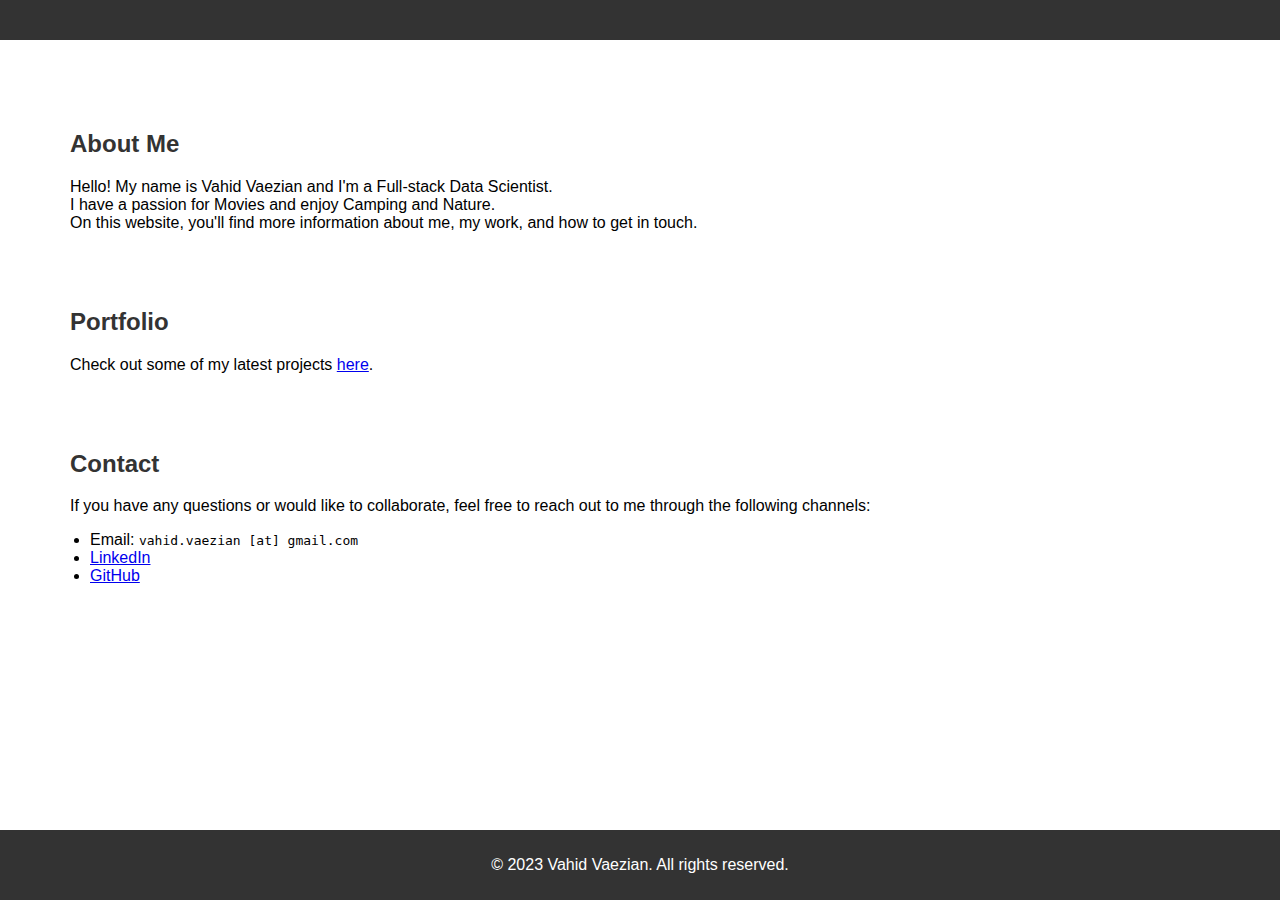
<file: index.html>
<!DOCTYPE html>
<html>
<head>
  <title>Vahid Vaezian's Personal Website</title>
  <style>
    
    html {
      height: 100%;
    }
    
    body {
      font-family: Arial, sans-serif;
      margin: 0;
      padding: 0;
      height: 100%;
      display: flex;
      flex-direction: column;
    }

    #main {
      max-width: 1200px;
      margin-left: 50px;
      margin-right: auto;
      margin-top:50px;
    }
    
    header {
      background-color: #333;
      color: #fff;
      padding: 20px;
      text-align: center;
    }
    
    nav {
      background-color: #333;
      padding: 20px;
    }
    
    nav ul {
      list-style-type: none;
      margin: 0;
      padding: 0;
    }
    
    nav ul li {
      display: inline;
    }
    
    nav ul li a {
      color: #ebebeb;
      text-decoration: none;
      padding: 10px;
    }
    
    nav ul li a:hover {
      background-color: #333;
      color: #fff;
    }
    
    section {
      padding: 20px;
    }
    
    h1, h2 {
      color: #333;
    }
    
    ul {
      list-style-type: disc;
      padding-left: 20px;
    }
    
    footer {
      background-color: #333;
      color: #fff;
      padding: 10px;
      text-align: center;
      margin-top: auto;
    }
  </style>
</head>
<body>
  
  <nav>
  </nav>

  <div id="main">
    <section id="about">
      <h2>About Me</h2>
      <p>Hello! My name is Vahid Vaezian and I'm a Full-stack Data Scientist. </br>
        I have a passion for Movies and enjoy Camping and Nature. </br>
        On this website, you'll find more information about me, my work, and how to get in touch.</p>
    </section>
    
    <section id="portfolio">
      <h2>Portfolio</h2>
      <p>Check out some of my latest projects <a href="./portfolio/portfolio.html">here</a>.</p>
    </section>
    
    <section id="contact">
      <h2>Contact</h2>
      <p>If you have any questions or would like to collaborate, feel free to reach out to me through the following channels:</p>
      <ul>
        <li>Email: <kbd>vahid.vaezian [at] gmail.com</kbd></li>
        <li><a href="https://www.linkedin.com/in/vahid-vaezian-13283241/">LinkedIn</a></li>
        <li><a href="https://github.com/vvaezian">GitHub</a></li>
      </ul>
    </section>  
  </div>
  
  <footer>
    <p>&copy; 2023 Vahid Vaezian. All rights reserved.</p>
  </footer>
</body>
</html>
</file>
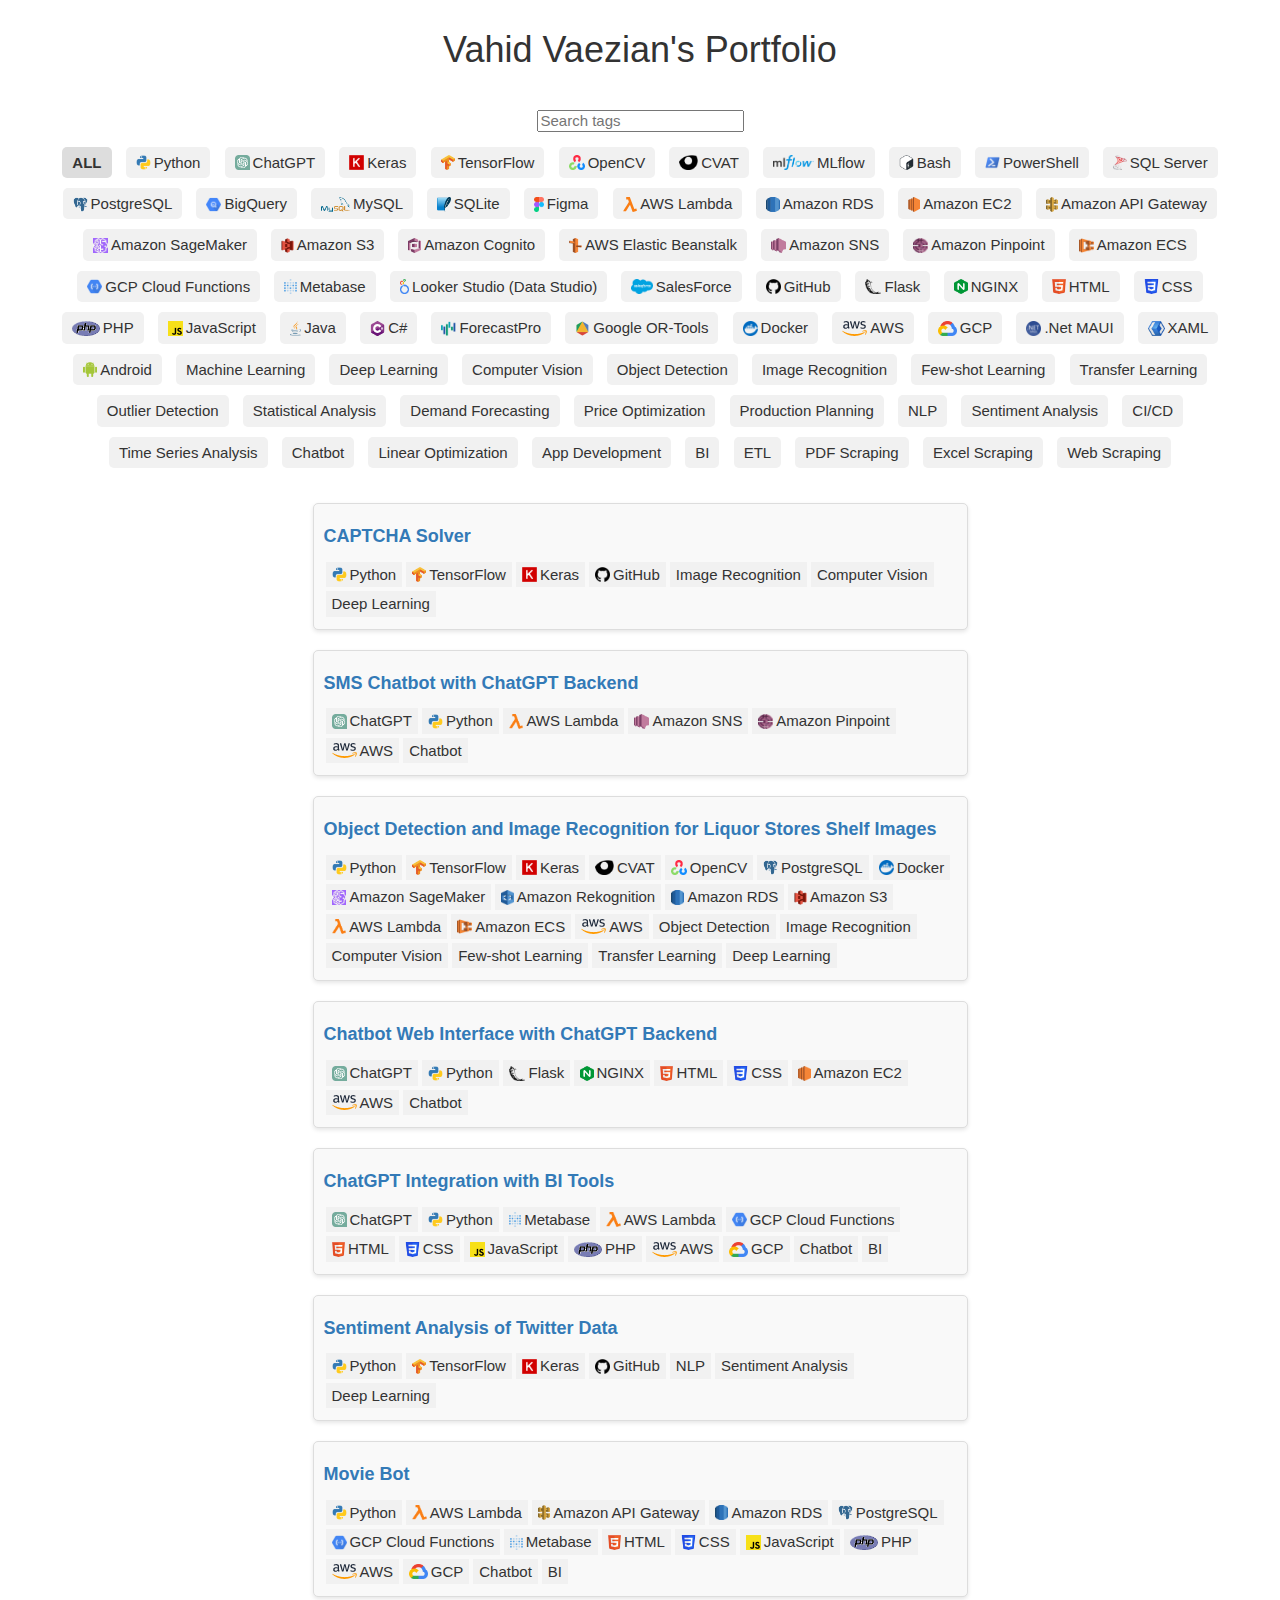
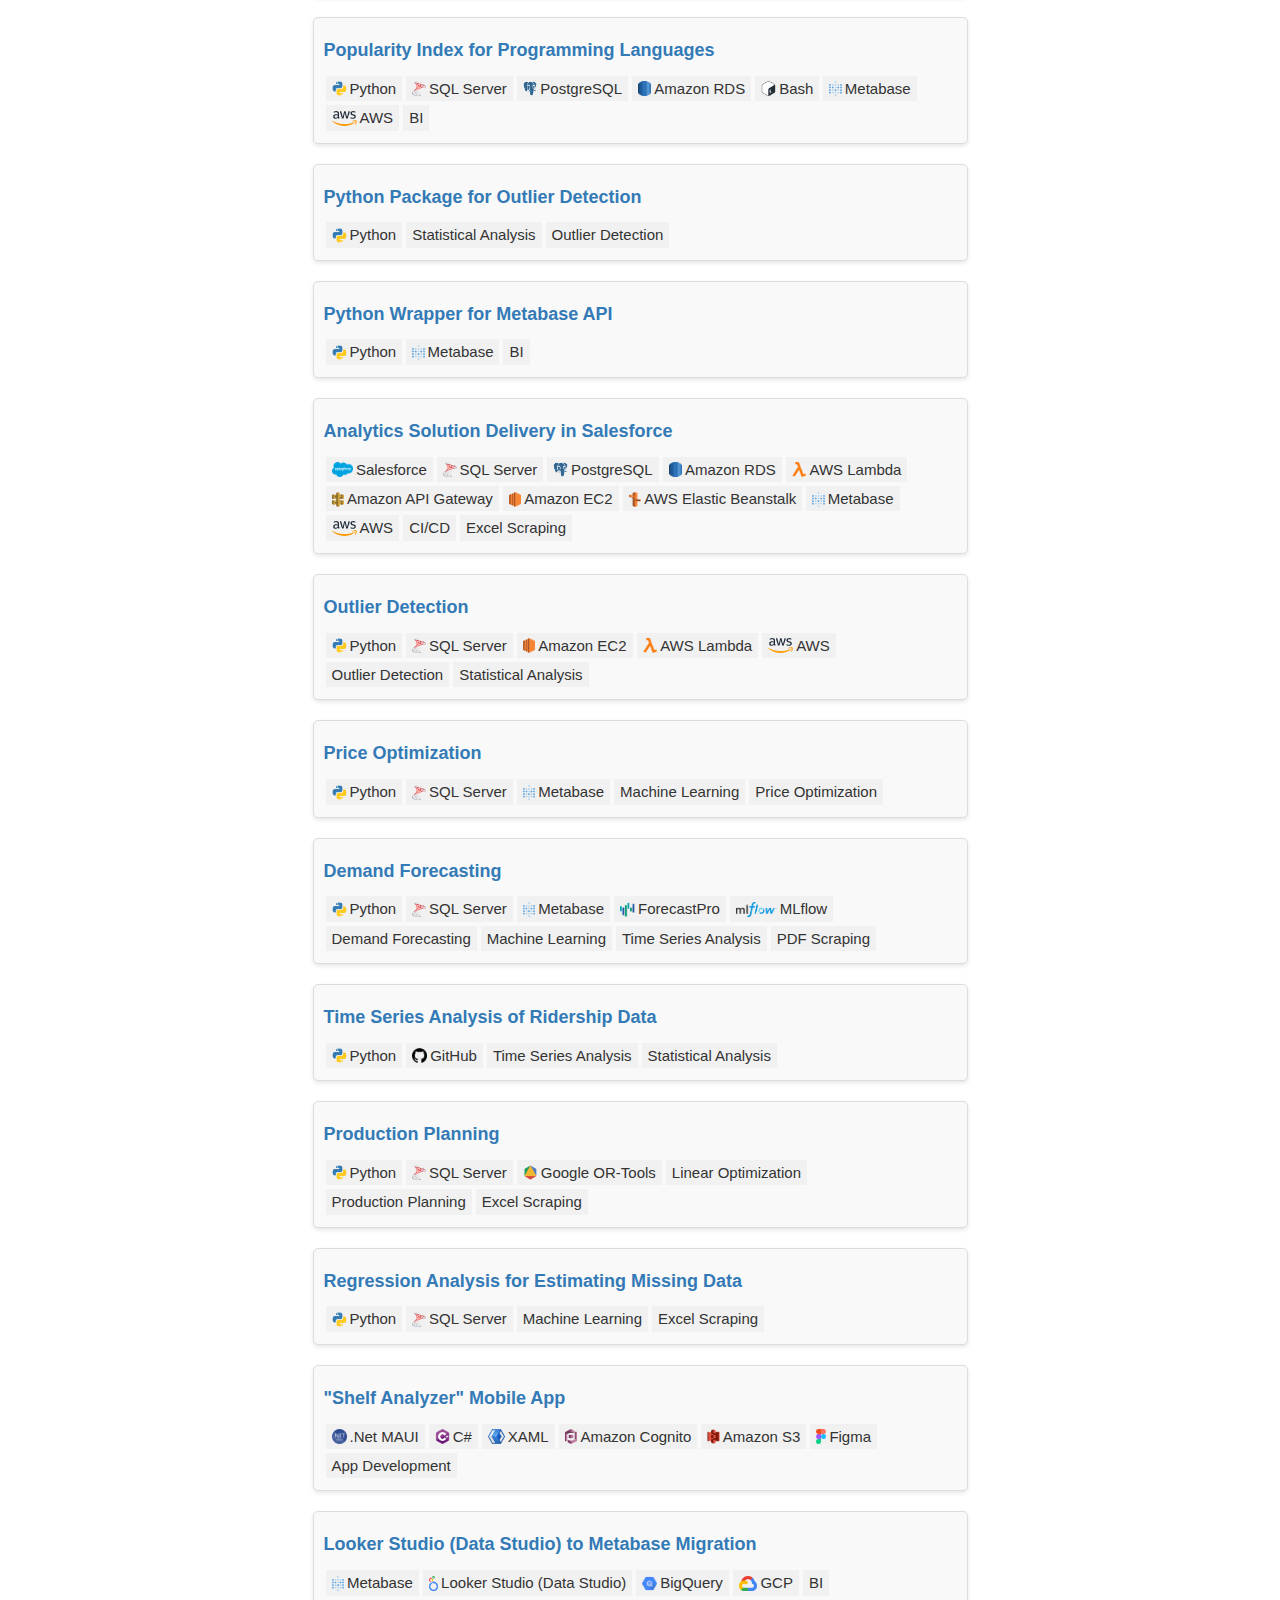
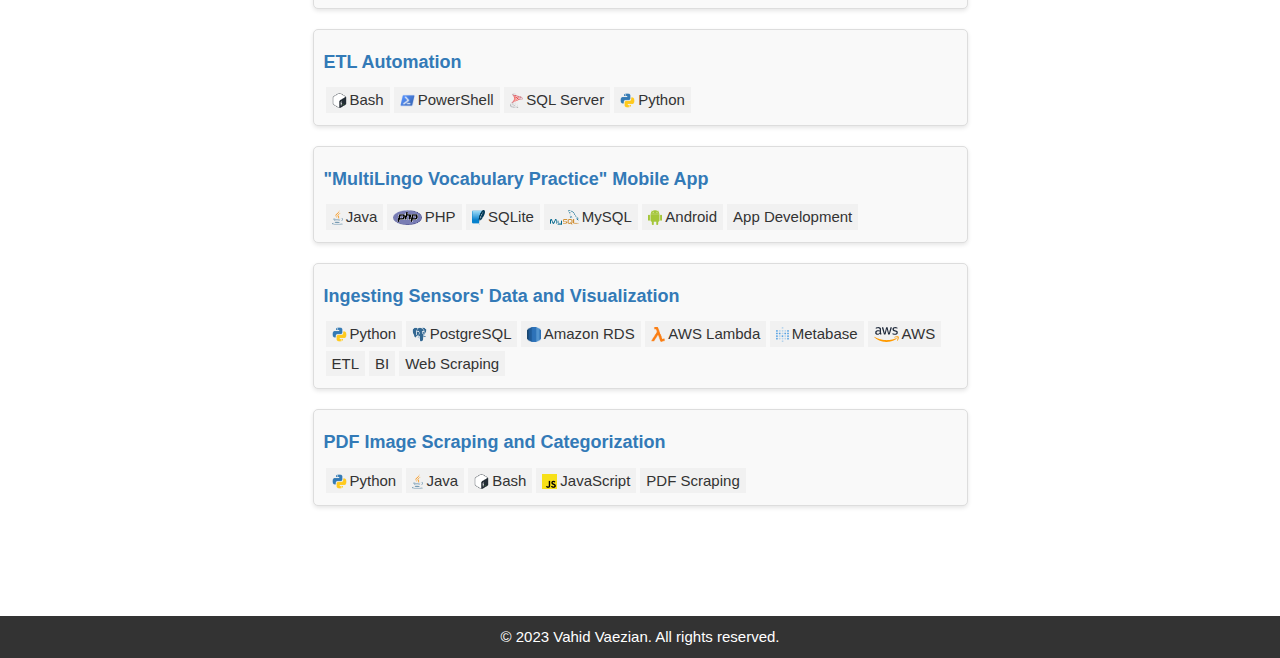
<file: portfolio/index.html>
<!DOCTYPE html>
<html>
<head>
  <title>Vahid Vaezian's Portfolio</title>
  <link rel="stylesheet" href="https://maxcdn.bootstrapcdn.com/bootstrap/3.3.7/css/bootstrap.min.css">
  <link rel="stylesheet" href="styles.css"/>
</head>
<body>
  <h1 style="margin-bottom: 40px; padding-top: 10px;">Vahid Vaezian's Portfolio</h1>

  <input type="text" id="searchBox" oninput="filterTags()" placeholder="Search tags">

  <div id="tags">
    <div class="tag" onclick="filterProjects('All')" style="font-weight: bold;">ALL</div>

    <div class="tag" onclick="filterProjects('Python')"><img src="logos/python-logo.png" alt="python logo" class="tag-logo">Python</div>
    <div class="tag" onclick="filterProjects('ChatGPT')"><img src="logos/chatgpt-logo.png" alt="ChatGPT logo" class="tag-logo">ChatGPT</div>
    <div class="tag" onclick="filterProjects('Keras')"><img src="logos/keras-logo.png" alt="keras logo" class="tag-logo">Keras</div>
    <div class="tag" onclick="filterProjects('TensorFlow')"><img src="logos/tensorflow-logo.png" alt="tensorflow logo" class="tag-logo">TensorFlow</div>
    <div class="tag" onclick="filterProjects('OpenCV')"><img src="logos/opencv-logo.png" alt="opencv logo" class="tag-logo">OpenCV</div>
    <div class="tag" onclick="filterProjects('CVAT')"><img src="logos/cvat-logo.png" alt="cvat logo" class="tag-logo">CVAT</div>
    <div class="tag" onclick="filterProjects('MLflow')"><img src="logos/mlflow-logo.png" alt="mlflow logo" class="tag-logo">MLflow</div>
    <div class="tag" onclick="filterProjects('Bash')"><img src="logos/bash-logo.png" alt="bash logo" class="tag-logo">Bash</div>
    <div class="tag" onclick="filterProjects('PowerShell')"><img src="logos/powershell-logo.png" alt="powershell logo" class="tag-logo">PowerShell</div>
    <div class="tag" onclick="filterProjects('SQL Server')"><img src="logos/sqlserver-logo.webp" alt="sqlserver logo" class="tag-logo">SQL Server</div>
    <div class="tag" onclick="filterProjects('PostgreSQL')"><img src="logos/postgresql-logo.png" alt="postgresql logo" class="tag-logo">PostgreSQL</div>
    <div class="tag" onclick="filterProjects('BigQuery')"><img src="logos/bigquery-logo.png" alt="bigquery logo" class="tag-logo">BigQuery</div>
    <div class="tag" onclick="filterProjects('MySQL')"><img src="logos/mysql-logo.png" alt="mysql logo" class="tag-logo">MySQL</div>
    <div class="tag" onclick="filterProjects('SQLite')"><img src="logos/sqlite-logo.png" alt="sqlite logo" class="tag-logo">SQLite</div>
    <div class="tag" onclick="filterProjects('Figma')"><img src="logos/figma-logo.png" alt="figma logo" class="tag-logo">Figma</div>
    <!-- <div class="tag" onclick="filterProjects('dbt')"><img src="logos/dbt-logo.png" alt="dbt logo" class="tag-logo">dbt</div> -->
    <div class="tag" onclick="filterProjects('AWS Lambda')"><img src="logos/lambda-logo.svg" alt="aws Lambda logo" class="tag-logo">AWS Lambda</div>
    <div class="tag" onclick="filterProjects('Amazon RDS')"><img src="logos/rds-logo.svg" alt="rds logo" class="tag-logo">Amazon RDS</div>
    <div class="tag" onclick="filterProjects('Amazon EC2')"><img src="logos/ec2-logo.svg" alt="ec2 logo" class="tag-logo">Amazon EC2</div>
    <div class="tag" onclick="filterProjects('Amazon API Gateway')"><img src="logos/apigateway-logo.svg" alt="apigateway logo" class="tag-logo">Amazon API Gateway</div>
    <div class="tag" onclick="filterProjects('Amazon SageMaker')"><img src="logos/sagemaker-logo.jpg" alt="sagemaker logo" class="tag-logo">Amazon SageMaker</div>
    <div class="tag" onclick="filterProjects('Amazon S3')"><img src="logos/s3-logo.png" alt="s3 logo" class="tag-logo">Amazon S3</div>
    <div class="tag" onclick="filterProjects('Amazon Cognito')"><img src="logos/cognito-logo.png" alt="cognito logo" class="tag-logo">Amazon Cognito</div>
    <div class="tag" onclick="filterProjects('AWS Elastic Beanstalk')"><img src="logos/elasticbeanstalk-logo.png" alt="elasticbeanstalk logo" class="tag-logo">AWS Elastic Beanstalk</div>
    <div class="tag" onclick="filterProjects('Amazon SNS')"><img src="logos/sns-logo.png" alt="sns logo" class="tag-logo">Amazon SNS</div>
    <div class="tag" onclick="filterProjects('Amazon Pinpoint')"><img src="logos/pinpoint-logo.png" alt="pinpoint logo" class="tag-logo">Amazon Pinpoint</div>
    <!-- <div class="tag" onclick="filterProjects('AWS Glue')"><img src="logos/glue-logo.png" alt="glue logo" class="tag-logo">AWS Glue</div> -->
    <div class="tag" onclick="filterProjects('Amazon ECS')"><img src="logos/ecs-logo.png" alt="ecs logo" class="tag-logo">Amazon ECS</div>
    <!-- <div class="tag" onclick="filterProjects('Amazon EMR')"><img src="logos/emr-logo.png" alt="emr logo" class="tag-logo">Amazon EMR</div> -->
    <div class="tag" onclick="filterProjects('GCP Cloud Functions')"><img src="logos/cloudfunctions-logo.png" alt="cloudfunctions logo" class="tag-logo">GCP Cloud Functions</div>
    <div class="tag" onclick="filterProjects('Metabase')"><img src="logos/metabase-logo.png" alt="metabase logo" class="tag-logo">Metabase</div>
    <div class="tag" onclick="filterProjects('Looker Studio (Data Studio)')"><img src="logos/lookerstudio-logo.png" alt="lookerstudio logo" class="tag-logo">Looker Studio (Data Studio)</div>
    <div class="tag" onclick="filterProjects('Salesforce')"><img src="logos/salesforce-logo.png" alt="salesforce logo" class="tag-logo">SalesForce</div>
    <div class="tag" onclick="filterProjects('GitHub')"><img src="logos/github-logo.png" alt="github logo" class="tag-logo">GitHub</div>
    <div class="tag" onclick="filterProjects('Flask')"><img src="logos/flask-logo.png" alt="flask logo" class="tag-logo">Flask</div>
    <div class="tag" onclick="filterProjects('NGINX')"><img src="logos/nginx-logo.png" alt="nginx logo" class="tag-logo">NGINX</div>
    <div class="tag" onclick="filterProjects('HTML')"><img src="logos/html-logo.png" alt="html logo" class="tag-logo">HTML</div>
    <div class="tag" onclick="filterProjects('CSS')"><img src="logos/css-logo.png" alt="css logo" class="tag-logo">CSS</div>
    <div class="tag" onclick="filterProjects('PHP')"><img src="logos/php-logo.png" alt="php logo" class="tag-logo">PHP</div>
    <div class="tag" onclick="filterProjects('JavaScript')"><img src="logos/javascript-logo.png" alt="javascript logo" class="tag-logo">JavaScript</div>
    <div class="tag" onclick="filterProjects('Java')"><img src="logos/java-logo.png" alt="java logo" class="tag-logo">Java</div>
    <div class="tag" onclick="filterProjects('C#')"><img src="logos/csharp-logo.svg" alt="csharp logo" class="tag-logo">C#</div>
    <div class="tag" onclick="filterProjects('ForecastPro')"><img src="logos/forecastpro-logo.png" alt="forecastpro logo" class="tag-logo">ForecastPro</div>
    <div class="tag" onclick="filterProjects('Google OR-Tools')"><img src="logos/ortools-logo.png" alt="ORtools logo" class="tag-logo">Google OR-Tools</div>
    <div class="tag" onclick="filterProjects('Docker')"><img src="logos/docker-logo.png" alt="docker logo" class="tag-logo">Docker</div>
    <div class="tag" onclick="filterProjects('AWS')"><img src="logos/aws-logo.png" alt="aws logo" class="tag-logo">AWS</div>
    <div class="tag" onclick="filterProjects('GCP')"><img src="logos/gcp-logo.png" alt="gcp logo" class="tag-logo">GCP</div>
    <div class="tag" onclick="filterProjects('.Net MAUI')"><img src="logos/dotnetmaui-logo.png" alt="dotnetmaui logo" class="tag-logo">.Net MAUI</div>
    <div class="tag" onclick="filterProjects('XAML')"><img src="logos/xaml-logo.png" alt="xaml logo" class="tag-logo">XAML</div>
    <div class="tag" onclick="filterProjects('Android')"><img src="logos/android-logo.png" alt="android logo" class="tag-logo">Android</div>
    <div class="tag" onclick="filterProjects('Machine Learning')">Machine Learning</div>
    <div class="tag" onclick="filterProjects('Deep Learning')">Deep Learning</div>
    <div class="tag" onclick="filterProjects('Computer Vision')">Computer Vision</div>
    <div class="tag" onclick="filterProjects('Object Detection')">Object Detection</div>
    <div class="tag" onclick="filterProjects('Image Recognition')">Image Recognition</div>
    <div class="tag" onclick="filterProjects('Few-shot Learning')">Few-shot Learning</div>
    <div class="tag" onclick="filterProjects('Transfer Learning')">Transfer Learning</div>
    <div class="tag" onclick="filterProjects('Outlier Detection')">Outlier Detection</div>
    <div class="tag" onclick="filterProjects('Statistical Analysis')">Statistical Analysis</div>
    <div class="tag" onclick="filterProjects('Demand Forecasting')">Demand Forecasting</div>
    <div class="tag" onclick="filterProjects('Price Optimization')">Price Optimization</div>
    <div class="tag" onclick="filterProjects('Production Planning')">Production Planning</div>
    <div class="tag" onclick="filterProjects('NLP')">NLP</div>
    <div class="tag" onclick="filterProjects('Sentiment Analysis')">Sentiment Analysis</div>
    <div class="tag" onclick="filterProjects('CI/CD')">CI/CD</div>
    <div class="tag" onclick="filterProjects('Time Series Analysis')">Time Series Analysis</div>
    <div class="tag" onclick="filterProjects('Chatbot')">Chatbot</div>
    <div class="tag" onclick="filterProjects('Linear Optimization')">Linear Optimization</div>
    <div class="tag" onclick="filterProjects('App Development')">App Development</div>
    <div class="tag" onclick="filterProjects('BI')">BI</div>
    <div class="tag" onclick="filterProjects('ETL')">ETL</div>
    <div class="tag" onclick="filterProjects('PDF Scraping')">PDF Scraping</div>
    <div class="tag" onclick="filterProjects('Excel Scraping')">Excel Scraping</div>
    <div class="tag" onclick="filterProjects('Web Scraping')">Web Scraping</div>
  </div>
    <div id="projects" class="project-container">
        
        <div class="project" data-tags="Python, TensorFlow, Keras, GitHub, Image Recognition, Computer Vision, Deep Learning">
            <div class="project-title">
                <a class="project-link" href="" target="_blank">CAPTCHA Solver</a>
            </div>
            <div class="project-info">
                <ul>
                    <li>CAPTCHAs in this project were images of four-digit numbers (<a href="https://www.game2.cn/verifyCode.php" target="_blank">sample <span class="glyphicon">&#xe164;</span></a>).</li>
                    <li>Built a TensorFlow model to reconize the numbers from images.</li>
                    <li>Achieved 88% accuracy overall and 95% accuracy at digit-level.</li>
                    <li><a href="https://github.com/vvaezian/CAPTCHA-Solver" target="_blank">GitHub Repository <span class="glyphicon">&#xe164;</span></a></li>
                </ul>
            </div>
            <div class="tags"></div>
        </div>
        
        <div class="project" data-tags="ChatGPT, Python, AWS Lambda, Amazon SNS, Amazon Pinpoint, AWS, Chatbot">
            <div class="project-title">
                <a class="project-link" href="" target="_blank">SMS Chatbot with ChatGPT Backend</a>
            </div>
            <div class="project-info">
                <ul>
                    <li>Built a web interface for ChatGPT using flask on Amazon EC2.</li>
                    <li>This way chatGPT can be used when there is no internet connection (only cell signal).</li>
                    <li>It's statefull (i.e. maintains history of conversations and understands the questions in the context of previous ones)</li>
                </ul>
            </div>
            <div class="tags"></div>
        </div>

        <div class="project" data-tags="Python, TensorFlow, Keras, CVAT, OpenCV, PostgreSQL, Docker, Amazon SageMaker, Amazon Rekognition, Amazon RDS, Amazon S3, AWS Lambda, Amazon ECS, AWS, Object Detection, Image Recognition, Computer Vision, Few-shot Learning, Transfer Learning, Deep Learning">
            <div class="project-title">
                <a class="project-link" href="" target="_blank">Object Detection and Image Recognition for Liquor Stores Shelf Images</a>
            </div>
            <div class="project-info">
                <ul>
                    <li>Used different deep learning models to detect and recognize the products liquor stores' shelf images.</li>
                    <li>Used CVAT for labelling the data.</li>
                    <li>Used SageMaker for distributed parameter tuning and deploying the model.</li>
                    <li>Built solutions such as product adjacency analysis and product shelf-level validation.</li>
                </ul>
            </div>
            <div class="tags"></div>
        </div>

        <div class="project" data-tags="ChatGPT, Python, Flask, NGINX, HTML, CSS, Amazon EC2, AWS, Chatbot">
            <div class="project-title">
                <a class="project-link" href="" target="_blank">Chatbot Web Interface with ChatGPT Backend</a>
            </div>
            <div class="project-info">
                <ul>
                    <li>Built a web interface for ChatGPT using flask on Amazon EC2.</li>
                    <li>This can be used for integrating chatGPT into other apps.</li>
                    <li>It's statefull (i.e. maintains history of conversations and understands the questions in the context of previous ones)</li>
                    <li><a href="http://demo.vahidvaezian.net/chatgpt-flask-demo" target="_blank">Live Demo <span class="glyphicon">&#xe164;</span></a></li>
                </ul>
            </div>
            <div class="tags"></div>
        </div>

        <div class="project" data-tags="ChatGPT, Python, Metabase, AWS Lambda, GCP Cloud Functions, HTML, CSS, JavaScript, PHP, AWS, GCP, Chatbot, BI">
            <div class="project-title">
                <a class="project-link" href="" target="_blank">ChatGPT Integration with BI Tools</a>
            </div>
            <div class="project-info">
                <ul>
                    <li>This is a demo of chatGPT integration with Metabase (a BI tool).</li>
                    <li>This can be used for integrating chatGPT into other apps as the BI layer.</li>
                    <li>It's statefull (i.e. maintains history of conversations and understands the questions in the context of previous ones)</li>
                    <li><a href="https://intellimenta.com/metabase_bot/metabase_bot.php" target="_blank">Live Demo <span class="glyphicon">&#xe164;</span></a></li>
                </ul>
            </div>
            <div class="tags"></div>
        </div>

        <div class="project" data-tags="Python, TensorFlow, Keras, GitHub, NLP, Sentiment Analysis, Deep Learning">
            <div class="project-title">
                <a class="project-link" href="" target="_blank">Sentiment Analysis of Twitter Data</a>
            </div>
            <div class="project-info">
                <ul>
                    <li>Performed Polarity Classification (positive/negative/neutral) on a dataset of 40,000 tweets using deep learning algorithms.
                    <li>Achieved 95% accuracy (since there were three classes, the random classification would result in 33% accuracy).</li>
                    <li><a href="https://github.com/vvaezian/Twitter_Sentiment_Analysis" target="_blank">GitHub Repository <span class="glyphicon">&#xe164;</span></a></li>
                </ul>
            </div>
            <div class="tags"></div>
        </div>

        <div class="project" data-tags="Python, AWS Lambda, Amazon API Gateway, Amazon RDS, PostgreSQL, GCP Cloud Functions, Metabase, HTML, CSS, JavaScript, PHP, AWS, GCP, Chatbot, BI">
            <div class="project-title">
                <a class="project-link" href="" target="_blank">Movie Bot</a>
            </div>
            <div class="project-info">
                <ul>
                    <li>Developed a bot that answers questions about movies and series.</li>
                    <li>Works with text and voice commands (using GCP speech-to-text).</li>
                    <li>Data is based on 15 million records from IMDB dump files and 500K records scraped from IMDB website.</li>
                    <li>Detects names (actors/actresses/directors/writers/composers), genres, time range and countries.</li>
                    <li>Robust to input typos.</li>
                    <li><a href="https://intellimenta.com/movie_bot/movie_bot.html" target="_blank">Live App <span class="glyphicon">&#xe164;</span></a></li>
                </ul>
            </div>
            <div class="tags"></div>
        </div>

        <div class="project" data-tags="Python, SQL Server, PostgreSQL, Amazon RDS, Bash, Metabase, AWS, BI">
            <div class="project-title">
                <a class="project-link" href="" target="_blank">Popularity Index for Programming Languages</a>
            </div>
            <div class="project-info">
                <ul>
                    <li>Calculated a popularity index for ranking the popularity of programming languages and recognizing trends over time.</li>
                    <li>Data is based on 70 million posts and 100 million comments from the StackOverflow website.</li>
                    <li>Used Metabase for Visualisation and a public dashboard.</li>
                    <li>More details in <a href="https://towardsdatascience.com/popularity-ranking-of-programming-languages-72bcf697ea20" target="_blank">this post <span class="glyphicon">&#xe164;</span></a> in Medium.</li>
                    <li><a href="http://metabase.intellimenta.com/public/dashboard/f9b5e04b-9755-489d-9f5d-6adc3e3806fd" target="_blank">Live Dashboard <span class="glyphicon">&#xe164;</span></a></li>
                </ul>
            </div>
            <div class="tags"></div>
        </div>

        <div class="project" data-tags="Python, Statistical Analysis, Outlier Detection">
            <div class="project-title">
                <a class="project-link" href="" target="_blank">Python Package for Outlier Detection</a>
            </div>
            <div class="project-info">
                <ul>
                    <li>Created a Python package that implements the Modified Thomposon Tau test for outlier detection.
                    <li><a href="https://github.com/vvaezian/modified_thompson_tau_test" target="_blank">GitHub Repository <span class="glyphicon">&#xe164;</span></a></li>
                </ul>
            </div>
            <div class="tags"></div>
        </div>

        <div class="project" data-tags="Python, Metabase, BI">
            <div class="project-title">
                <a class="project-link" href="" target="_blank">Python Wrapper for Metabase API</a>
            </div>
            <div class="project-info">
                <ul>
                    <li>Developed a popular Python wrapper for Metabase API.
                    <li>Can be used for creating visualization and performing tasks programmatically.</li>
                    <li><a href="https://github.com/vvaezian/metabase_api_python" target="_blank">GitHub Repository <span class="glyphicon">&#xe164;</span></a></li>
                </ul>
            </div>
            <div class="tags"></div>
        </div>

        <div class="project" data-tags="Salesforce, SQL Server, PostgreSQL, Amazon RDS, AWS Lambda, Amazon API Gateway, Amazon EC2, AWS Elastic Beanstalk, Metabase, AWS, CI/CD, Excel Scraping">
            <div class="project-title">
                <a class="project-link" href="" target="_blank">Analytics Solution Delivery in Salesforce</a>
            </div>
            <div class="project-info">
                <p>Designed and implemented analytics solution delivery in Salesforce using a four-layer architecture:</p>
                <ul>
                    <li>Salesforce Layer: Apex Classes, VF pages and Flows</li>
                    <li>Cloud Layer: AWS API Gateway, Lambda and EC2</li>
                    <li>Reporting Layer: Metabase</li>
                    <li>Data Layer: SQL Server and Postgres</li>
                </ul>
            </div>
            <div class="tags"></div>
        </div>

        <div class="project" data-tags="Python, SQL Server, Amazon EC2, AWS Lambda, AWS, Outlier Detection, Statistical Analysis">
            <div class="project-title">
                <a class="project-link" href="" target="_blank">Outlier Detection</a>
            </div>
            <div class="project-info">
                <ul>
                    <li>Performed outlier detection using Modified Thompson Tau Test and three-sigma method to cleanup the data.</li>
                    <li>Excluding the outliers made it possible for the business to track the KPIs in a dashboard.</li>
                </ul>
            </div>
            <div class="tags"></div>
        </div>

        <div class="project" data-tags="Python, SQL Server, Metabase, Machine Learning, Price Optimization">
            <div class="project-title">
                <a class="project-link" href="" target="_blank">Price Optimization</a>
            </div>
            <div class="project-info">
                <ul>
                    <li>Built a model to evaluate and prescribe permanent price increases (PPI).</li>
                    <li>Using the model, the business can evaluate the impact of a PPI before implementing it. The model also
                        generates PPI suggestions that are expected to have positive impact.</li>
                </ul>
            </div>
            <div class="tags"></div>
        </div>

        <div class="project" data-tags="Python, SQL Server, Metabase, ForecastPro, MLflow, Demand Forecasting, Machine Learning, Time Series Analysis, PDF Scraping">
            <div class="project-title">
                <a class="project-link" href="" target="_blank">Demand Forecasting</a>
            </div>
            <div class="project-info">
                <ul>
                    <li>Built a demand forecast model to predict the customers demand.</li>
                    <li>Outperformed the off-the-shelf tool (ForecastPro) that was being used for demand forecasting.</li>
                </ul>
            </div>
            <div class="tags"></div>
        </div>

        <div class="project" data-tags="Python, GitHub, Time Series Analysis, Statistical Analysis">
            <div class="project-title">
                <a class="project-link" href="" target="_blank">Time Series Analysis of Ridership Data</a>
            </div>
            <div class="project-info">
                <ul>
                    <li>Performed time series analysis to forecast the daily ridership.
                    <li>Achieved 5.01% MAPE error and 3.97% wMAPE error.</li>
                    <li><a href="https://github.com/vvaezian/shared/blob/main/Time%20Series%20Forecasting.ipynb" target="_blank">GitHub Repository <span class="glyphicon">&#xe164;</span></a></li>
                </ul>
            </div>
            <div class="tags"></div>
        </div>

        <div class="project" data-tags="Python, SQL Server, Google OR-Tools, Linear Optimization, Production Planning, Excel Scraping">
            <div class="project-title">
                <a class="project-link" href="" target="_blank">Production Planning</a>
            </div>
            <div class="project-info">
                <ul>
                    <li>Used linear optimization to find the optimal solution for production and shipment.</li>
                    <li>Improved the previous method (manual modifications in an Excel file) both in time and accuracy.</li>
                </ul>
            </div>
            <div class="tags"></div>
        </div>

        <div class="project" data-tags="Python, SQL Server, Machine Learning, Excel Scraping">
            <div class="project-title">
                <a class="project-link" href="" target="_blank">Regression Analysis for Estimating Missing Data</a>
            </div>
            <div class="project-info">
                <ul>
                    <li>Processed Excel files and performed Regression analysis to interpolate and estimate missing competitive data.</li>
                    <li>Used the processed data to identify sales Gaps.</li>
                </ul>
            </div>
            <div class="tags"></div>
        </div>

        <div class="project" data-tags=".Net MAUI, C#, XAML, Amazon Cognito, Amazon S3, Figma, App Development">
            <div class="project-title">
                <a class="project-link" href="" target="_blank">"Shelf Analyzer" Mobile App</a>
            </div>
            <div class="project-info">
                <ul>
                    <li>Developed an app to be used by sales representatives to upload product photos to the cloud and get insights about the products in the app.</li>
                    <li>Used Amazon Cognito for authentication and authorization.</li>
                </ul>
            </div>
            <div class="tags"></div>
        </div>

        <div class="project" data-tags="Metabase, Looker Studio (Data Studio), BigQuery, GCP, BI">
            <div class="project-title">
                <a class="project-link" href="" target="_blank">Looker Studio (Data Studio) to Metabase Migration</a>
            </div>
            <div class="project-info">
                <ul>
                    <li>Migrated a Looker Studio (AKA Data Studio) dashboard to Metabase.</li>
                    <li>Performed data cleanup in BigQuery.</li>
                </ul>
            </div>
            <div class="tags"></div>
        </div>

        <div class="project" data-tags="Bash, PowerShell, SQL Server, Python">
            <div class="project-title">
                <a class="project-link" href="" target="_blank">ETL Automation</a>
            </div>
            <div class="project-info">
                <ul>
                    <li>Automated various data transformation and data loading tasks such as moving files, editing Excel files,
                        running stored procedures and jobs, sending Emails, triggering scripts on remote servers and logging.</li>
                    <li>Freed up 20 hours/week of manual tasks.</li>
                </ul>
            </div>
            <div class="tags"></div>
        </div>

        <div class="project" data-tags="Java, PHP, SQLite, MySQL, Android, App Development">
            <div class="project-title">
                <a class="project-link" href="" target="_blank">"MultiLingo Vocabulary Practice" Mobile App</a>
            </div>
            <div class="project-info">
                <ul>
                    <li>Developed an app for "cross-practicing" multiple languages.
                    <li><a href="https://play.google.com/store/apps/details?id=com.vvaezian.multilingovocabularypractice" target="_blank">App in Google Play <span class="glyphicon">&#xe164;</span></a></li>
                </ul>
            </div>
            <div class="tags"></div>
        </div>

        <div class="project" data-tags="Python, PostgreSQL, Amazon RDS, AWS Lambda, Metabase, AWS, ETL, BI, Web Scraping">
            <div class="project-title">
                <a class="project-link" href="" target="_blank">Ingesting Sensors' Data and Visualization</a>
            </div>
            <div class="project-info">
                <ul>
                    <li>Used Python to automate the process of pulling live weather data from the sensors in Okanagan Valley vineyards, 
                        and writing to PostgreSQL in RDS, so the business users can access the data all in one place.</li>
                    <li>Developed a frost report dashboard using the gathered data so the vineyards staff can be informed of the impact of 
                        frost events quickly and take appropriate action.</li>
                </ul>
            </div>
            <div class="tags"></div>
        </div>

        <div class="project" data-tags="Python, Java, Bash, JavaScript, PDF Scraping">
            <div class="project-title">
                <a class="project-link" href="" target="_blank">PDF Image Scraping and Categorization</a>
            </div>
            <div class="project-info">
                <ul>
                    <li>Built a database of product image hashes and names from PDF files.</li>
                    <li>Given an image, it can find closest image hash in the database and returns the name of the product.</li>
                </ul>
            </div>
            <div class="tags"></div>
        </div>

  </div>

  <footer>
    <p>&copy; 2023 Vahid Vaezian. All rights reserved.</p>
  </footer>
  
  <script src="scripts.js"></script>
  <script>generate_project_tags();</script>
  <script>filterProjects('All');</script>
</body>
</html>
</file>
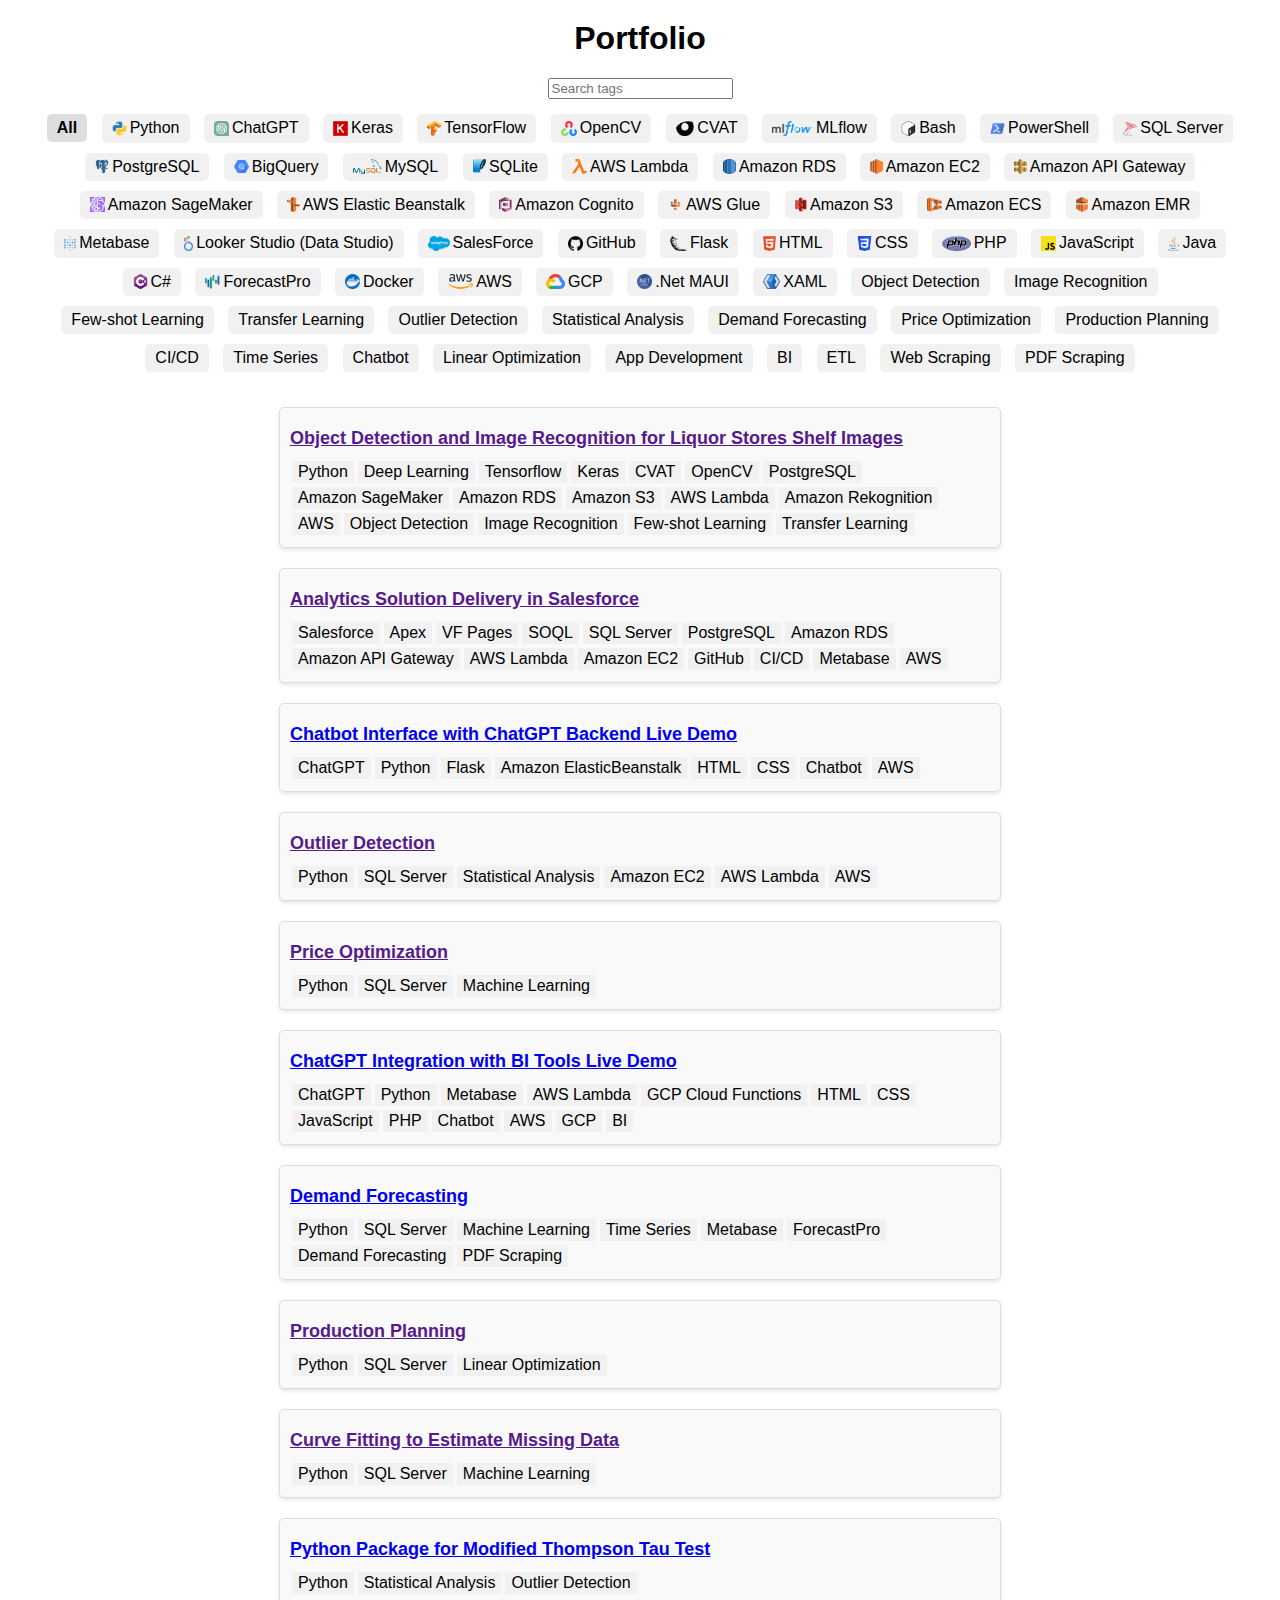
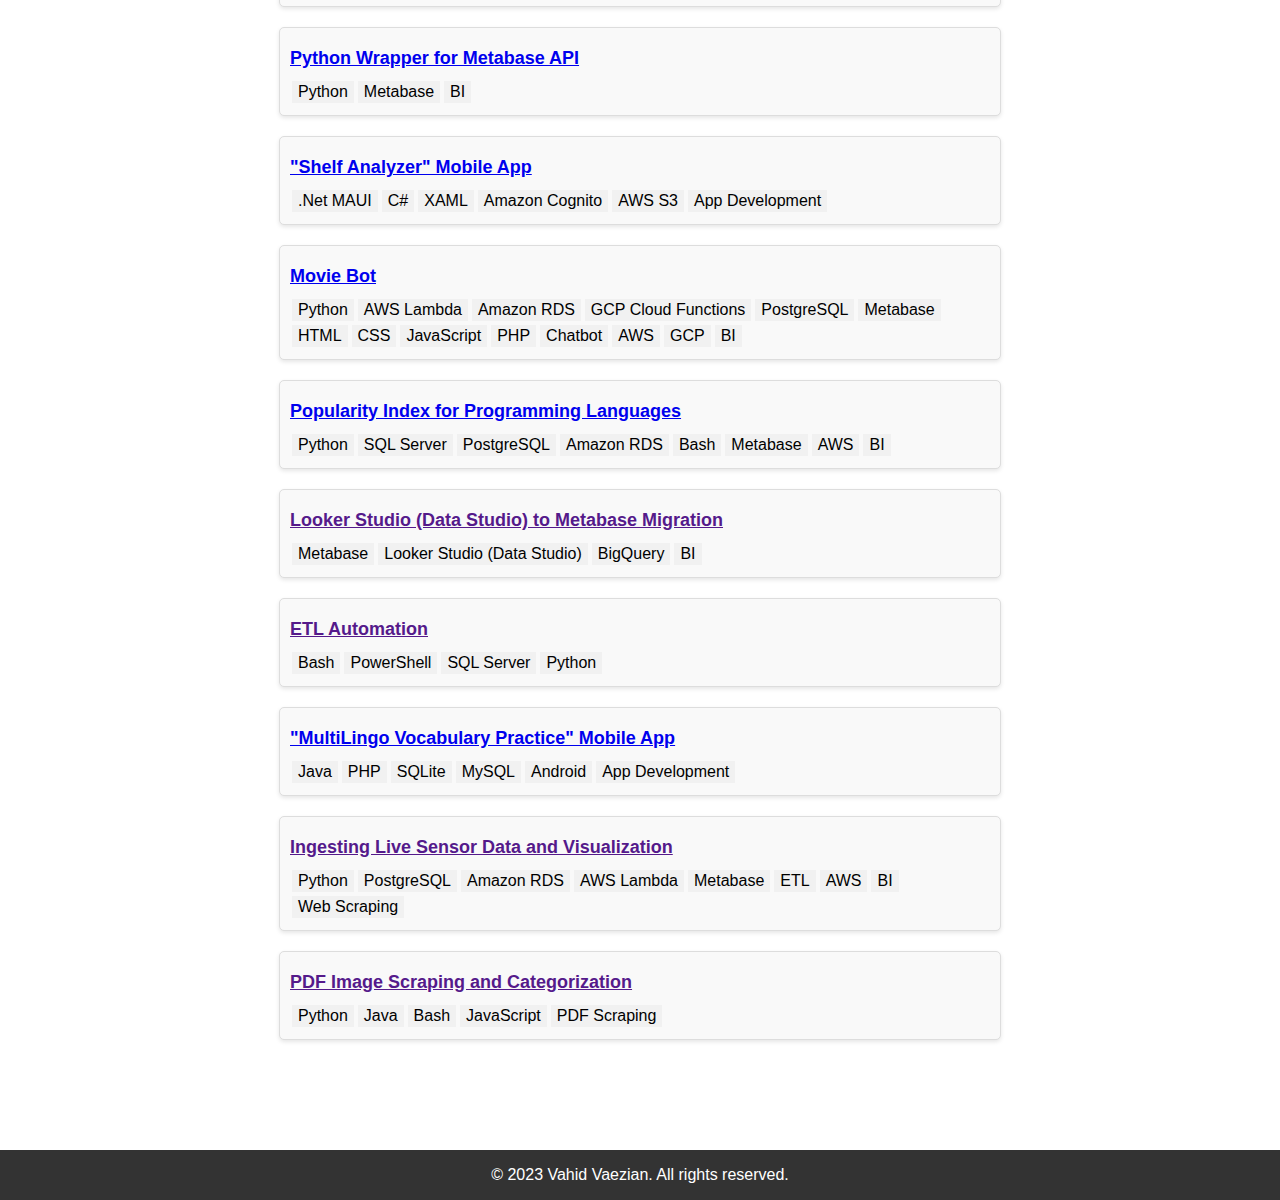
<file: portfolio.html>
<!DOCTYPE html>
<html>
<head>
  <title>Portfolio</title>
  <link rel="stylesheet" href="styles.css"/>
</head>
<body>
  <h1>Portfolio</h1>

  <input type="text" id="searchBox" oninput="filterTags()" placeholder="Search tags">

  <div id="tags">
    <div class="tag" onclick="filterProjects('All')" style="font-weight: bold;">All</div>

    <div class="tag" onclick="filterProjects('Python')"><img src="logos/python-logo.png" alt="python logo" class="tag-logo">Python</div>
    <div class="tag" onclick="filterProjects('ChatGPT')"><img src="logos/chatgpt-logo.png" alt="ChatGPT logo" class="tag-logo">ChatGPT</div>
    <div class="tag" onclick="filterProjects('Keras')"><img src="logos/keras-logo.png" alt="keras logo" class="tag-logo">Keras</div>
    <div class="tag" onclick="filterProjects('TensorFlow')"><img src="logos/tensorflow-logo.png" alt="tensorflow logo" class="tag-logo">TensorFlow</div>
    <div class="tag" onclick="filterProjects('OpenCV')"><img src="logos/opencv-logo.png" alt="opencv logo" class="tag-logo">OpenCV</div>
    <div class="tag" onclick="filterProjects('CVAT')"><img src="logos/cvat-logo.png" alt="cvat logo" class="tag-logo">CVAT</div>
    <div class="tag" onclick="filterProjects('MLflow')"><img src="logos/mlflow-logo.png" alt="mlflow logo" class="tag-logo">MLflow</div>
    <div class="tag" onclick="filterProjects('Bash')"><img src="logos/bash-logo.png" alt="bash logo" class="tag-logo">Bash</div>
    <div class="tag" onclick="filterProjects('PowerShell')"><img src="logos/powershell-logo.png" alt="powershell logo" class="tag-logo">PowerShell</div>
    <div class="tag" onclick="filterProjects('SQL Server')"><img src="logos/sqlserver-logo.webp" alt="sqlserver logo" class="tag-logo">SQL Server</div>
    <div class="tag" onclick="filterProjects('PostgreSQL')"><img src="logos/postgresql-logo.png" alt="postgresql logo" class="tag-logo">PostgreSQL</div>
    <div class="tag" onclick="filterProjects('BigQuery')"><img src="logos/bigquery-logo.png" alt="bigquery logo" class="tag-logo">BigQuery</div>
    <div class="tag" onclick="filterProjects('MySQL')"><img src="logos/mysql-logo.png" alt="mysql logo" class="tag-logo">MySQL</div>
    <div class="tag" onclick="filterProjects('SQLite')"><img src="logos/sqlite-logo.png" alt="sqlite logo" class="tag-logo">SQLite</div>
    <div class="tag" onclick="filterProjects('AWS Lambda')"><img src="logos/lambda-logo.svg" alt="lambda Lambda logo" class="tag-logo">AWS Lambda</div>
    <div class="tag" onclick="filterProjects('Amazon RDS')"><img src="logos/rds-logo.svg" alt="rds logo" class="tag-logo">Amazon RDS</div>
    <div class="tag" onclick="filterProjects('Amazon EC2')"><img src="logos/ec2-logo.svg" alt="ec2 logo" class="tag-logo">Amazon EC2</div>
    <div class="tag" onclick="filterProjects('Amazon API Gateway')"><img src="logos/apigateway-logo.svg" alt="apigateway logo" class="tag-logo">Amazon API Gateway</div>
    <div class="tag" onclick="filterProjects('Amazon SageMaker')"><img src="logos/sagemaker-logo.jpg" alt="sagemaker logo" class="tag-logo">Amazon SageMaker</div>
    <div class="tag" onclick="filterProjects('AWS Elastic Beanstalk')"><img src="logos/elasticbeanstalk-logo.png" alt="elasticbeanstalk logo" class="tag-logo">AWS Elastic Beanstalk</div>
    <div class="tag" onclick="filterProjects('Amazon Cognito')"><img src="logos/cognito-logo.png" alt="cognito logo" class="tag-logo">Amazon Cognito</div>
    <div class="tag" onclick="filterProjects('AWS Glue')"><img src="logos/glue-logo.png" alt="glue logo" class="tag-logo">AWS Glue</div>
    <div class="tag" onclick="filterProjects('Amazon S3')"><img src="logos/s3-logo.png" alt="s3 logo" class="tag-logo">Amazon S3</div>
    <div class="tag" onclick="filterProjects('Amazon ECS')"><img src="logos/ecs-logo.png" alt="ecs logo" class="tag-logo">Amazon ECS</div>
    <div class="tag" onclick="filterProjects('Amazon EMR')"><img src="logos/emr-logo.png" alt="emr logo" class="tag-logo">Amazon EMR</div>
    <div class="tag" onclick="filterProjects('Metabase')"><img src="logos/metabase-logo.png" alt="metabase logo" class="tag-logo">Metabase</div>
    <div class="tag" onclick="filterProjects('Looker Studio (Data Studio)')"><img src="logos/lookerstudio-logo.png" alt="lookerstudio logo" class="tag-logo">Looker Studio (Data Studio)</div>
    <div class="tag" onclick="filterProjects('Salesforce')"><img src="logos/salesforce-logo.png" alt="salesforce logo" class="tag-logo">SalesForce</div>
    <div class="tag" onclick="filterProjects('GitHub')"><img src="logos/github-logo.png" alt="github logo" class="tag-logo">GitHub</div>
    <div class="tag" onclick="filterProjects('Flask')"><img src="logos/flask-logo.png" alt="flask logo" class="tag-logo">Flask</div>
    <div class="tag" onclick="filterProjects('HTML')"><img src="logos/html-logo.png" alt="html logo" class="tag-logo">HTML</div>
    <div class="tag" onclick="filterProjects('CSS')"><img src="logos/css-logo.png" alt="css logo" class="tag-logo">CSS</div>
    <div class="tag" onclick="filterProjects('PHP')"><img src="logos/php-logo.png" alt="php logo" class="tag-logo">PHP</div>
    <div class="tag" onclick="filterProjects('JavaScript')"><img src="logos/javascript-logo.png" alt="javascript logo" class="tag-logo">JavaScript</div>
    <div class="tag" onclick="filterProjects('Java')"><img src="logos/java-logo.png" alt="java logo" class="tag-logo">Java</div>
    <div class="tag" onclick="filterProjects('C#')"><img src="logos/csharp-logo.svg" alt="csharp logo" class="tag-logo">C#</div>
    <div class="tag" onclick="filterProjects('ForecastPro')"><img src="logos/forecastpro-logo.png" alt="forecastpro logo" class="tag-logo">ForecastPro</div>
    <div class="tag" onclick="filterProjects('Docker')"><img src="logos/docker-logo.png" alt="docker logo" class="tag-logo">Docker</div>
    <div class="tag" onclick="filterProjects('AWS')"><img src="logos/aws-logo.png" alt="aws logo" class="tag-logo">AWS</div>
    <div class="tag" onclick="filterProjects('GCP')"><img src="logos/gcp-logo.png" alt="gcp logo" class="tag-logo">GCP</div>
    <div class="tag" onclick="filterProjects('.Net MAUI')"><img src="logos/dotnetmaui-logo.png" alt="dotnetmaui logo" class="tag-logo">.Net MAUI</div>
    <div class="tag" onclick="filterProjects('XAML')"><img src="logos/xaml-logo.png" alt="xaml logo" class="tag-logo">XAML</div>
    <div class="tag" onclick="filterProjects('Object Detection')">Object Detection</div>
    <div class="tag" onclick="filterProjects('Image Recognition')">Image Recognition</div>
    <div class="tag" onclick="filterProjects('Few-shot Learning')">Few-shot Learning</div>
    <div class="tag" onclick="filterProjects('Transfer Learning')">Transfer Learning</div>
    <div class="tag" onclick="filterProjects('Outlier Detection')">Outlier Detection</div>
    <div class="tag" onclick="filterProjects('Statistical Analysis')">Statistical Analysis</div>
    <div class="tag" onclick="filterProjects('Demand Forecasting')">Demand Forecasting</div>
    <div class="tag" onclick="filterProjects('Price Optimization')">Price Optimization</div>
    <div class="tag" onclick="filterProjects('Production Planning')">Production Planning</div>
    <div class="tag" onclick="filterProjects('CI/CD')">CI/CD</div>
    <div class="tag" onclick="filterProjects('Time Series')">Time Series</div>
    <div class="tag" onclick="filterProjects('Chatbot')">Chatbot</div>
    <div class="tag" onclick="filterProjects('Linear Optimization')">Linear Optimization</div>
    <div class="tag" onclick="filterProjects('App Development')">App Development</div>
    <div class="tag" onclick="filterProjects('BI')">BI</div>
    <div class="tag" onclick="filterProjects('ETL')">ETL</div>
    <div class="tag" onclick="filterProjects('Web Scraping')">Web Scraping</div>
    <div class="tag" onclick="filterProjects('PDF Scraping')">PDF Scraping</div>
  </div>
    <div id="projects" class="project-container">
        <div class="project" data-tags="Python, Deep Learning, Tensorflow, Keras, CVAT, OpenCV, PostgreSQL, Amazon SageMaker, Amazon RDS, Amazon S3, AWS Lambda, 
        Amazon Rekognition, AWS, Object Detection, Image Recognition, Few-shot Learning, Transfer Learning">
            <div class="project-title">
                <a class="project-link" href="" target="_blank">Object Detection and Image Recognition for Liquor Stores Shelf Images</a>
            </div>
            <div class="project-info">
                <p>Information about Project 1 goes here...</p>
                <ul>
                    <li>item 1</li>
                    <li>item 2</li>
                    <li>item 3</li>
                </ul>
            </div>
            <div class="tags"></div>
        </div>

        <div class="project" data-tags="Salesforce, Apex, VF Pages, SOQL, SQL Server, PostgreSQL, Amazon RDS, Amazon API Gateway, AWS Lambda, Amazon EC2, GitHub, CI/CD, Metabase, AWS">
            <div class="project-title">
                <a class="project-link" href="" target="_blank">Analytics Solution Delivery in Salesforce</a>
            </div>
            <div class="tags"></div>
        </div>

        <div class="project" data-tags="ChatGPT, Python, Flask, Amazon ElasticBeanstalk, HTML, CSS, Chatbot, AWS">
            <div class="project-title">
                <a class="project-link" href="http://chatgptdemo-env.eba-nf9heacb.us-west-2.elasticbeanstalk.com/" target="_blank">Chatbot Interface with ChatGPT Backend Live Demo</a>
            </div>
            <div class="tags"></div>
        </div>
        
        <div class="project" data-tags="Python, SQL Server, Statistical Analysis, Amazon EC2, AWS Lambda, AWS">
            <div class="project-title">
                <a class="project-link" href="" target="_blank">Outlier Detection</a>
            </div>
            <div class="tags"></div>
        </div>

        <div class="project" data-tags="Python, SQL Server, Machine Learning">
            <div class="project-title">
                <a class="project-link" href="" target="_blank">Price Optimization</a>
            </div>
            <div class="tags"></div>
        </div>

        <div class="project" data-tags="ChatGPT, Python, Metabase, AWS Lambda, GCP Cloud Functions, HTML, CSS, JavaScript, PHP, Chatbot, AWS, GCP, BI">
            <div class="project-title">
                <a class="project-link" href="https://intellimenta.com/metabase_bot/metabase_bot.php" target="_blank">ChatGPT Integration with BI Tools Live Demo</a>
            </div>
            <div class="tags"></div>
        </div>

        <div class="project" data-tags="Python, SQL Server, Machine Learning, Time Series, Metabase, ForecastPro, Demand Forecasting, PDF Scraping">
            <div class="project-title">
                <a class="project-link" href="https://github.com/vvaezian/shared/blob/main/Time%20Series%20Forecasting.ipynb" target="_blank">Demand Forecasting</a>
            </div>
            <div class="tags"></div>
        </div>

        <div class="project" data-tags="Python, SQL Server, Linear Optimization">
            <div class="project-title">
                <a class="project-link" href="" target="_blank">Production Planning</a>
            </div>
            <div class="tags"></div>
        </div>

        <div class="project" data-tags="Python, SQL Server, Machine Learning">
            <div class="project-title">
                <a class="project-link" href="" target="_blank">Curve Fitting to Estimate Missing Data</a>
            </div>
            <div class="tags"></div>
        </div>

        <div class="project" data-tags="Python, Statistical Analysis, Outlier Detection">
            <div class="project-title">
                <a class="project-link" href="https://github.com/vvaezian/modified_thompson_tau_test" target="_blank">Python Package for Modified Thompson Tau Test</a>
            </div>
            <div class="tags"></div>
        </div>

        <div class="project" data-tags="Python, Metabase, BI">
            <div class="project-title">
                <a class="project-link" href="https://github.com/vvaezian/metabase_api_python" target="_blank">Python Wrapper for Metabase API</a>
            </div>
            <div class="tags"></div>
        </div>

        <div class="project" data-tags=".Net MAUI, C#, XAML, Amazon Cognito, AWS S3, App Development">
            <div class="project-title">
                <a class="project-link" href="https://github.com/user/repo3" target="_blank">"Shelf Analyzer" Mobile App</a>
            </div>
            <div class="tags"></div>
        </div>

        <div class="project" data-tags="Python, AWS Lambda, Amazon RDS, GCP Cloud Functions, PostgreSQL, Metabase, HTML, CSS, JavaScript, PHP, Chatbot, AWS, GCP, BI">
        <div class="project-title">
            <a class="project-link" href="https://intellimenta.com/movie_bot/movie_bot.html" target="_blank">Movie Bot</a>
        </div>
        <div class="tags"></div>
        </div>

        <div class="project" data-tags="Python, SQL Server, PostgreSQL, Amazon RDS, Bash, Metabase, AWS, BI">
        <div class="project-title">
            <a class="project-link" href="http://metabase.intellimenta.com/public/dashboard/f9b5e04b-9755-489d-9f5d-6adc3e3806fd" target="_blank">Popularity Index for Programming Languages</a>
        </div>
        <div class="tags"></div>
        </div>

        <div class="project" data-tags="Metabase, Looker Studio (Data Studio), BigQuery, BI">
            <div class="project-title">
                <a class="project-link" href="" target="_blank">Looker Studio (Data Studio) to Metabase Migration</a>
            </div>
            <div class="tags"></div>
        </div>

        <div class="project" data-tags="Bash, PowerShell, SQL Server, Python">
            <div class="project-title">
                <a class="project-link" href="" target="_blank">ETL Automation</a>
            </div>
            <div class="tags"></div>
        </div>

        <div class="project" data-tags="Java, PHP, SQLite, MySQL, Android, App Development">
            <div class="project-title">
                <a class="project-link" href="https://play.google.com/store/apps/details?id=com.vvaezian.multilingovocabularypractice" target="_blank">"MultiLingo Vocabulary Practice" Mobile App</a>
            </div>
            <div class="tags"></div>
        </div>

        <div class="project" data-tags="Python, PostgreSQL, Amazon RDS, AWS Lambda, Metabase, ETL, AWS, BI, Web Scraping">
            <div class="project-title">
                <a class="project-link" href="" target="_blank">Ingesting Live Sensor Data and Visualization</a>
            </div>
            <div class="tags"></div>
        </div>

        <div class="project" data-tags="Python, Java, Bash, JavaScript, PDF Scraping">
            <div class="project-title">
                <a class="project-link" href="" target="_blank">PDF Image Scraping and Categorization</a>
            </div>
            <div class="tags"></div>
        </div>

  </div>

  <footer>
    <p>&copy; 2023 Vahid Vaezian. All rights reserved.</p>
  </footer>
  
  <script src="scripts.js"></script>
  <script>generate_project_tags();</script>
  <script>filterProjects('All');</script>
</body>
</html>
</file>
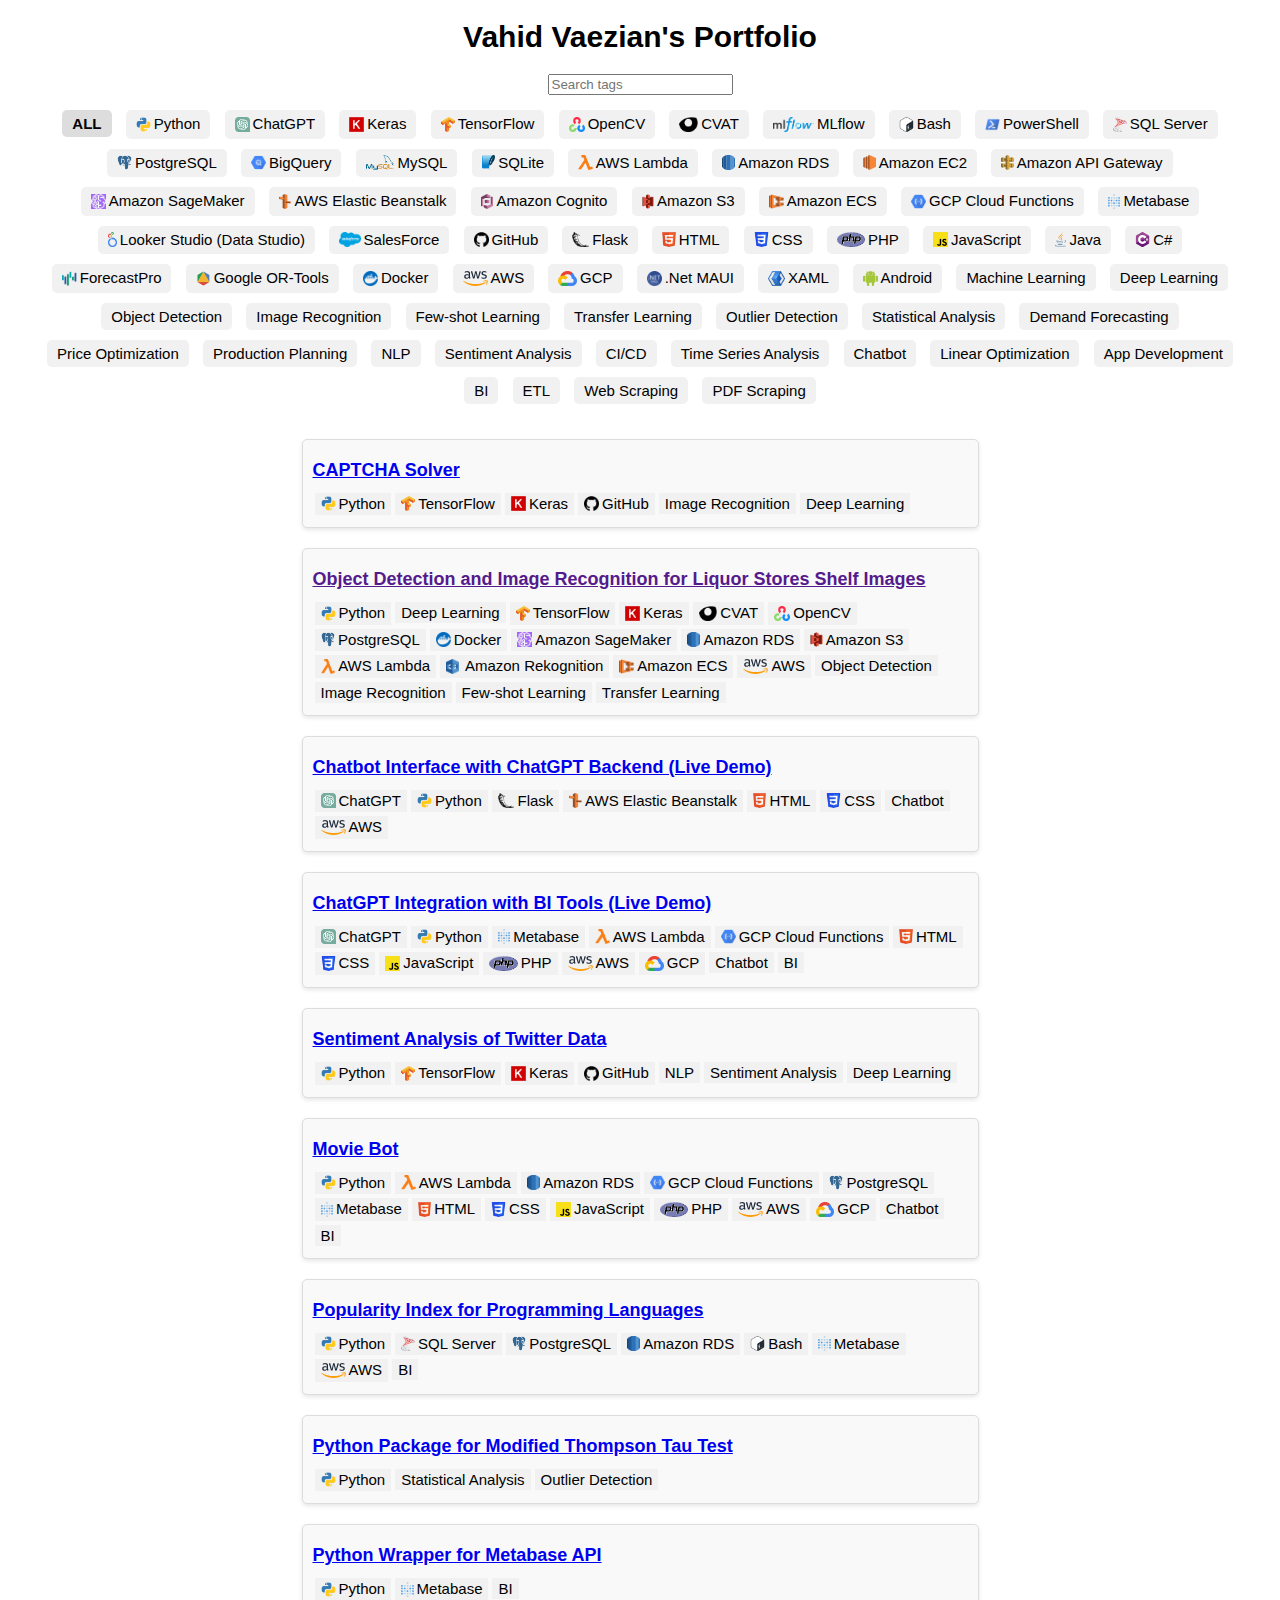
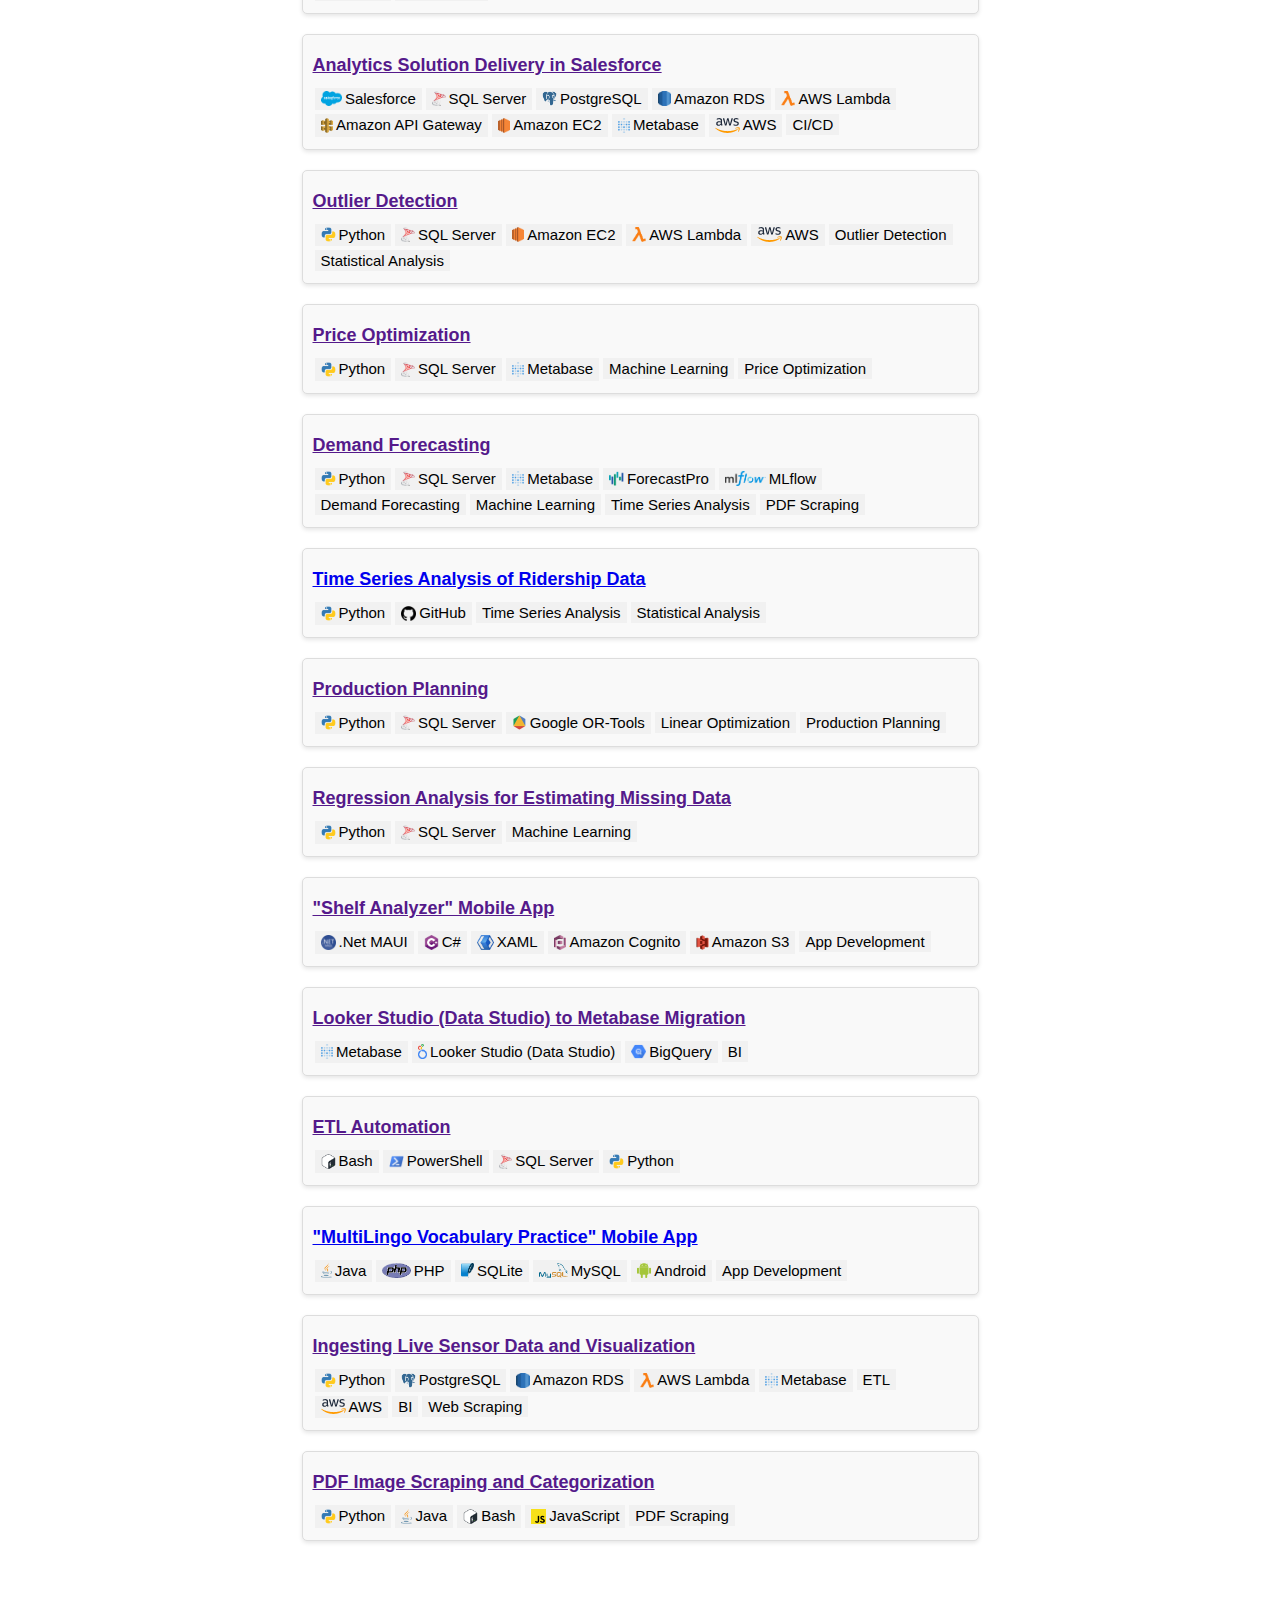
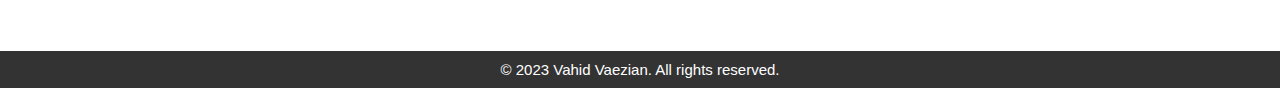
<file: portfolio/portfolio.html>
<!DOCTYPE html>
<html>
<head>
  <title>Vahid Vaezian's Portfolio</title>
  <link rel="stylesheet" href="styles.css"/>
</head>
<body>
  <h1>Vahid Vaezian's Portfolio</h1>

  <input type="text" id="searchBox" oninput="filterTags()" placeholder="Search tags">

  <div id="tags">
    <div class="tag" onclick="filterProjects('All')" style="font-weight: bold;">ALL</div>

    <div class="tag" onclick="filterProjects('Python')"><img src="logos/python-logo.png" alt="python logo" class="tag-logo">Python</div>
    <div class="tag" onclick="filterProjects('ChatGPT')"><img src="logos/chatgpt-logo.png" alt="ChatGPT logo" class="tag-logo">ChatGPT</div>
    <div class="tag" onclick="filterProjects('Keras')"><img src="logos/keras-logo.png" alt="keras logo" class="tag-logo">Keras</div>
    <div class="tag" onclick="filterProjects('TensorFlow')"><img src="logos/tensorflow-logo.png" alt="tensorflow logo" class="tag-logo">TensorFlow</div>
    <div class="tag" onclick="filterProjects('OpenCV')"><img src="logos/opencv-logo.png" alt="opencv logo" class="tag-logo">OpenCV</div>
    <div class="tag" onclick="filterProjects('CVAT')"><img src="logos/cvat-logo.png" alt="cvat logo" class="tag-logo">CVAT</div>
    <div class="tag" onclick="filterProjects('MLflow')"><img src="logos/mlflow-logo.png" alt="mlflow logo" class="tag-logo">MLflow</div>
    <div class="tag" onclick="filterProjects('Bash')"><img src="logos/bash-logo.png" alt="bash logo" class="tag-logo">Bash</div>
    <div class="tag" onclick="filterProjects('PowerShell')"><img src="logos/powershell-logo.png" alt="powershell logo" class="tag-logo">PowerShell</div>
    <div class="tag" onclick="filterProjects('SQL Server')"><img src="logos/sqlserver-logo.webp" alt="sqlserver logo" class="tag-logo">SQL Server</div>
    <div class="tag" onclick="filterProjects('PostgreSQL')"><img src="logos/postgresql-logo.png" alt="postgresql logo" class="tag-logo">PostgreSQL</div>
    <div class="tag" onclick="filterProjects('BigQuery')"><img src="logos/bigquery-logo.png" alt="bigquery logo" class="tag-logo">BigQuery</div>
    <div class="tag" onclick="filterProjects('MySQL')"><img src="logos/mysql-logo.png" alt="mysql logo" class="tag-logo">MySQL</div>
    <div class="tag" onclick="filterProjects('SQLite')"><img src="logos/sqlite-logo.png" alt="sqlite logo" class="tag-logo">SQLite</div>
    <!-- <div class="tag" onclick="filterProjects('dbt')"><img src="logos/dbt-logo.png" alt="dbt logo" class="tag-logo">dbt</div> -->
    <div class="tag" onclick="filterProjects('AWS Lambda')"><img src="logos/lambda-logo.svg" alt="aws Lambda logo" class="tag-logo">AWS Lambda</div>
    <div class="tag" onclick="filterProjects('Amazon RDS')"><img src="logos/rds-logo.svg" alt="rds logo" class="tag-logo">Amazon RDS</div>
    <div class="tag" onclick="filterProjects('Amazon EC2')"><img src="logos/ec2-logo.svg" alt="ec2 logo" class="tag-logo">Amazon EC2</div>
    <div class="tag" onclick="filterProjects('Amazon API Gateway')"><img src="logos/apigateway-logo.svg" alt="apigateway logo" class="tag-logo">Amazon API Gateway</div>
    <div class="tag" onclick="filterProjects('Amazon SageMaker')"><img src="logos/sagemaker-logo.jpg" alt="sagemaker logo" class="tag-logo">Amazon SageMaker</div>
    <div class="tag" onclick="filterProjects('AWS Elastic Beanstalk')"><img src="logos/elasticbeanstalk-logo.png" alt="elasticbeanstalk logo" class="tag-logo">AWS Elastic Beanstalk</div>
    <div class="tag" onclick="filterProjects('Amazon Cognito')"><img src="logos/cognito-logo.png" alt="cognito logo" class="tag-logo">Amazon Cognito</div>
    <!-- <div class="tag" onclick="filterProjects('AWS Glue')"><img src="logos/glue-logo.png" alt="glue logo" class="tag-logo">AWS Glue</div> -->
    <div class="tag" onclick="filterProjects('Amazon S3')"><img src="logos/s3-logo.png" alt="s3 logo" class="tag-logo">Amazon S3</div>
    <div class="tag" onclick="filterProjects('Amazon ECS')"><img src="logos/ecs-logo.png" alt="ecs logo" class="tag-logo">Amazon ECS</div>
    <!-- <div class="tag" onclick="filterProjects('Amazon EMR')"><img src="logos/emr-logo.png" alt="emr logo" class="tag-logo">Amazon EMR</div> -->
    <div class="tag" onclick="filterProjects('GCP Cloud Functions')"><img src="logos/cloudfunctions-logo.png" alt="cloudfunctions logo" class="tag-logo">GCP Cloud Functions</div>
    <div class="tag" onclick="filterProjects('Metabase')"><img src="logos/metabase-logo.png" alt="metabase logo" class="tag-logo">Metabase</div>
    <div class="tag" onclick="filterProjects('Looker Studio (Data Studio)')"><img src="logos/lookerstudio-logo.png" alt="lookerstudio logo" class="tag-logo">Looker Studio (Data Studio)</div>
    <div class="tag" onclick="filterProjects('Salesforce')"><img src="logos/salesforce-logo.png" alt="salesforce logo" class="tag-logo">SalesForce</div>
    <div class="tag" onclick="filterProjects('GitHub')"><img src="logos/github-logo.png" alt="github logo" class="tag-logo">GitHub</div>
    <div class="tag" onclick="filterProjects('Flask')"><img src="logos/flask-logo.png" alt="flask logo" class="tag-logo">Flask</div>
    <div class="tag" onclick="filterProjects('HTML')"><img src="logos/html-logo.png" alt="html logo" class="tag-logo">HTML</div>
    <div class="tag" onclick="filterProjects('CSS')"><img src="logos/css-logo.png" alt="css logo" class="tag-logo">CSS</div>
    <div class="tag" onclick="filterProjects('PHP')"><img src="logos/php-logo.png" alt="php logo" class="tag-logo">PHP</div>
    <div class="tag" onclick="filterProjects('JavaScript')"><img src="logos/javascript-logo.png" alt="javascript logo" class="tag-logo">JavaScript</div>
    <div class="tag" onclick="filterProjects('Java')"><img src="logos/java-logo.png" alt="java logo" class="tag-logo">Java</div>
    <div class="tag" onclick="filterProjects('C#')"><img src="logos/csharp-logo.svg" alt="csharp logo" class="tag-logo">C#</div>
    <div class="tag" onclick="filterProjects('ForecastPro')"><img src="logos/forecastpro-logo.png" alt="forecastpro logo" class="tag-logo">ForecastPro</div>
    <div class="tag" onclick="filterProjects('Google OR-Tools')"><img src="logos/ortools-logo.png" alt="ORtools logo" class="tag-logo">Google OR-Tools</div>
    <div class="tag" onclick="filterProjects('Docker')"><img src="logos/docker-logo.png" alt="docker logo" class="tag-logo">Docker</div>
    <div class="tag" onclick="filterProjects('AWS')"><img src="logos/aws-logo.png" alt="aws logo" class="tag-logo">AWS</div>
    <div class="tag" onclick="filterProjects('GCP')"><img src="logos/gcp-logo.png" alt="gcp logo" class="tag-logo">GCP</div>
    <div class="tag" onclick="filterProjects('.Net MAUI')"><img src="logos/dotnetmaui-logo.png" alt="dotnetmaui logo" class="tag-logo">.Net MAUI</div>
    <div class="tag" onclick="filterProjects('XAML')"><img src="logos/xaml-logo.png" alt="xaml logo" class="tag-logo">XAML</div>
    <div class="tag" onclick="filterProjects('Android')"><img src="logos/android-logo.png" alt="android logo" class="tag-logo">Android</div>
    <div class="tag" onclick="filterProjects('Machine Learning')">Machine Learning</div>
    <div class="tag" onclick="filterProjects('Deep Learning')">Deep Learning</div>
    <div class="tag" onclick="filterProjects('Object Detection')">Object Detection</div>
    <div class="tag" onclick="filterProjects('Image Recognition')">Image Recognition</div>
    <div class="tag" onclick="filterProjects('Few-shot Learning')">Few-shot Learning</div>
    <div class="tag" onclick="filterProjects('Transfer Learning')">Transfer Learning</div>
    <div class="tag" onclick="filterProjects('Outlier Detection')">Outlier Detection</div>
    <div class="tag" onclick="filterProjects('Statistical Analysis')">Statistical Analysis</div>
    <div class="tag" onclick="filterProjects('Demand Forecasting')">Demand Forecasting</div>
    <div class="tag" onclick="filterProjects('Price Optimization')">Price Optimization</div>
    <div class="tag" onclick="filterProjects('Production Planning')">Production Planning</div>
    <div class="tag" onclick="filterProjects('NLP')">NLP</div>
    <div class="tag" onclick="filterProjects('Sentiment Analysis')">Sentiment Analysis</div>
    <div class="tag" onclick="filterProjects('CI/CD')">CI/CD</div>
    <div class="tag" onclick="filterProjects('Time Series Analysis')">Time Series Analysis</div>
    <div class="tag" onclick="filterProjects('Chatbot')">Chatbot</div>
    <div class="tag" onclick="filterProjects('Linear Optimization')">Linear Optimization</div>
    <div class="tag" onclick="filterProjects('App Development')">App Development</div>
    <div class="tag" onclick="filterProjects('BI')">BI</div>
    <div class="tag" onclick="filterProjects('ETL')">ETL</div>
    <div class="tag" onclick="filterProjects('Web Scraping')">Web Scraping</div>
    <div class="tag" onclick="filterProjects('PDF Scraping')">PDF Scraping</div>
  </div>
    <div id="projects" class="project-container">
        
        <div class="project" data-tags="Python, TensorFlow, Keras, GitHub, Image Recognition, Deep Learning">
            <div class="project-title">
                <a class="project-link" href="https://github.com/vvaezian/CAPTCHA-Solver" target="_blank">CAPTCHA Solver</a>
            </div>
            <div class="tags"></div>
        </div>

        <div class="project" data-tags="Python, Deep Learning, TensorFlow, Keras, CVAT, OpenCV, PostgreSQL, Docker, Amazon SageMaker, Amazon RDS, Amazon S3, AWS Lambda, 
        Amazon Rekognition, Amazon ECS, AWS, Object Detection, Image Recognition, Few-shot Learning, Transfer Learning">
            <div class="project-title">
                <a class="project-link" href="" target="_blank">Object Detection and Image Recognition for Liquor Stores Shelf Images</a>
            </div>
            <div class="project-info">

                <ul>
                    <li>Used different deep learning models to detect and recognize the products, given images of products on liquor stores' shelves.</li>
                    <li>Built solutions such as product adjacency analysis and product shelf-level validation.</li>
                </ul>
            </div>
            <div class="tags"></div>
        </div>

        <div class="project" data-tags="ChatGPT, Python, Flask, AWS Elastic Beanstalk, HTML, CSS, Chatbot, AWS">
            <div class="project-title">
                <a class="project-link" href="http://chatgptdemo-env.eba-nf9heacb.us-west-2.elasticbeanstalk.com/" target="_blank">Chatbot Interface with ChatGPT Backend (Live Demo)</a>
            </div>
            <div class="tags"></div>
        </div>

        <div class="project" data-tags="ChatGPT, Python, Metabase, AWS Lambda, GCP Cloud Functions, HTML, CSS, JavaScript, PHP, AWS, GCP, Chatbot, BI">
            <div class="project-title">
                <a class="project-link" href="https://intellimenta.com/metabase_bot/metabase_bot.php" target="_blank">ChatGPT Integration with BI Tools (Live Demo)</a>
            </div>
            <div class="tags"></div>
        </div>

        <div class="project" data-tags="Python, TensorFlow, Keras, GitHub, NLP, Sentiment Analysis, Deep Learning">
            <div class="project-title">
                <a class="project-link" href="https://github.com/vvaezian/Twitter_Sentiment_Analysis" target="_blank">Sentiment Analysis of Twitter Data</a>
            </div>
            <div class="tags"></div>
        </div>

        <div class="project" data-tags="Python, AWS Lambda, Amazon RDS, GCP Cloud Functions, PostgreSQL, Metabase, HTML, CSS, JavaScript, PHP, AWS, GCP, Chatbot, BI">
            <div class="project-title">
                <a class="project-link" href="https://intellimenta.com/movie_bot/movie_bot.html" target="_blank">Movie Bot</a>
            </div>
            <div class="tags"></div>
        </div>

        <div class="project" data-tags="Python, SQL Server, PostgreSQL, Amazon RDS, Bash, Metabase, AWS, BI">
            <div class="project-title">
                <a class="project-link" href="http://metabase.intellimenta.com/public/dashboard/f9b5e04b-9755-489d-9f5d-6adc3e3806fd" target="_blank">Popularity Index for Programming Languages</a>
            </div>
            <div class="tags"></div>
        </div>

        <div class="project" data-tags="Python, Statistical Analysis, Outlier Detection">
            <div class="project-title">
                <a class="project-link" href="https://github.com/vvaezian/modified_thompson_tau_test" target="_blank">Python Package for Modified Thompson Tau Test</a>
            </div>
            <div class="tags"></div>
        </div>

        <div class="project" data-tags="Python, Metabase, BI">
            <div class="project-title">
                <a class="project-link" href="https://github.com/vvaezian/metabase_api_python" target="_blank">Python Wrapper for Metabase API</a>
            </div>
            <div class="tags"></div>
        </div>

        <div class="project" data-tags="Salesforce, SQL Server, PostgreSQL, Amazon RDS, AWS Lambda, Amazon API Gateway, Amazon EC2, Metabase, AWS, CI/CD">
            <div class="project-title">
                <a class="project-link" href="" target="_blank">Analytics Solution Delivery in Salesforce</a>
            </div>
            <div class="project-info">
                <p>Designed and implemented analytics solution delivery in Salesforce using a four-layer architecture:</p>
                <ul>
                    <li>Salesforce Layer: Apex Classes, VF pages and Flows</li>
                    <li>Cloud Layer: AWS API Gateway, Lambda and EC2</li>
                    <li>Reporting Layer: Metabase</li>
                    <li>Data Layer: SQL Server and Postgres</li>
                </ul>
            </div>
            <div class="tags"></div>
        </div>

        <div class="project" data-tags="Python, SQL Server, Amazon EC2, AWS Lambda, AWS, Outlier Detection, Statistical Analysis">
            <div class="project-title">
                <a class="project-link" href="" target="_blank">Outlier Detection</a>
            </div>
            <div class="project-info">
                <ul>
                    <li>Performed outlier detection by implementing Modified Thompson Tau Test and three-sigma method.</li>
                    <li>Excluding the outliers made it possible for the business to track the KPIs in a dashboard.</li>
                </ul>
            </div>
            <div class="tags"></div>
        </div>

        <div class="project" data-tags="Python, SQL Server, Metabase, Machine Learning, Price Optimization">
            <div class="project-title">
                <a class="project-link" href="" target="_blank">Price Optimization</a>
            </div>
            <div class="project-info">
                <ul>
                    <li>Built a model to evaluate and prescribe permanent price increases (PPI).</li>
                    <li>Using the model, the business can evaluate the impact of a PPI before implementing it. The model also
                        generates PPI suggestions that are expected to have positive impact.</li>
                </ul>
            </div>
            <div class="tags"></div>
        </div>

        <div class="project" data-tags="Python, SQL Server, Metabase, ForecastPro, MLflow, Demand Forecasting, Machine Learning, Time Series Analysis, PDF Scraping">
            <div class="project-title">
                <a class="project-link" href="" target="_blank">Demand Forecasting</a>
            </div>
            <div class="project-info">
                <ul>
                    <li>Built a demand forecast model to predict the customers demand.</li>
                    <li>Outperformed the off-the-shelf tool (ForecastPro) that was being used for demand forecasting.</li>
                </ul>
            </div>
            <div class="tags"></div>
        </div>

        <div class="project" data-tags="Python, GitHub, Time Series Analysis, Statistical Analysis">
            <div class="project-title">
                <a class="project-link" href="https://github.com/vvaezian/shared/blob/main/Time%20Series%20Forecasting.ipynb" target="_blank">Time Series Analysis of Ridership Data</a>
            </div>
            <div class="tags"></div>
        </div>

        <div class="project" data-tags="Python, SQL Server, Google OR-Tools, Linear Optimization, Production Planning">
            <div class="project-title">
                <a class="project-link" href="" target="_blank">Production Planning</a>
            </div>
            <div class="project-info">
                <ul>
                    <li>Used linear optimization to find the optimal solution for production and shipment.</li>
                    <li>Improved the previous method (manual modifications in an Excel file) both in time and accuracy.</li>
                </ul>
            </div>
            <div class="tags"></div>
        </div>

        <div class="project" data-tags="Python, SQL Server, Machine Learning">
            <div class="project-title">
                <a class="project-link" href="" target="_blank">Regression Analysis for Estimating Missing Data</a>
            </div>
            <div class="project-info">
                <ul>
                    <li>Processed Excel files and performed Regression analysis to interpolate and estimate missing competitive data.</li>
                    <li>Used the processed data to identify sales Gaps.</li>
                </ul>
            </div>
            <div class="tags"></div>
        </div>

        <div class="project" data-tags=".Net MAUI, C#, XAML, Amazon Cognito, Amazon S3, App Development">
            <div class="project-title">
                <a class="project-link" href="" target="_blank">"Shelf Analyzer" Mobile App</a>
            </div>
            <div class="tags"></div>
        </div>

        <div class="project" data-tags="Metabase, Looker Studio (Data Studio), BigQuery, BI">
            <div class="project-title">
                <a class="project-link" href="" target="_blank">Looker Studio (Data Studio) to Metabase Migration</a>
            </div>
            <div class="tags"></div>
        </div>

        <div class="project" data-tags="Bash, PowerShell, SQL Server, Python">
            <div class="project-title">
                <a class="project-link" href="" target="_blank">ETL Automation</a>
            </div>
            <div class="project-info">
                <ul>
                    <li>Automated various kinds of data transformation and loading tasks such as moving files, editing Excel files,
                        running stored procedures and jobs, sending Emails, triggering scripts on remote servers and logging.</li>
                    <li>Freed up 20 hours/week of manual tasks.</li>
                </ul>
            </div>
            <div class="tags"></div>
        </div>

        <div class="project" data-tags="Java, PHP, SQLite, MySQL, Android, App Development">
            <div class="project-title">
                <a class="project-link" href="https://play.google.com/store/apps/details?id=com.vvaezian.multilingovocabularypractice" target="_blank">"MultiLingo Vocabulary Practice" Mobile App</a>
            </div>
            <div class="tags"></div>
        </div>

        <div class="project" data-tags="Python, PostgreSQL, Amazon RDS, AWS Lambda, Metabase, ETL, AWS, BI, Web Scraping">
            <div class="project-title">
                <a class="project-link" href="" target="_blank">Ingesting Live Sensor Data and Visualization</a>
            </div>
            <div class="project-info">
                <ul>
                    <li>Used Python to automate the process of pulling live weather data from the sensors in Okanagan Valley vineyards, 
                        and writing to PostgreSQL in RDS, so the business users can access the data all in one place.</li>
                    <li>Developed a frost report dashboard using the gathered data so the vineyards staff can be informed of the impact of 
                        frost events quickly and take appropriate action.</li>
                </ul>
            </div>
            <div class="tags"></div>
        </div>

        <div class="project" data-tags="Python, Java, Bash, JavaScript, PDF Scraping">
            <div class="project-title">
                <a class="project-link" href="" target="_blank">PDF Image Scraping and Categorization</a>
            </div>
            <div class="project-info">
                <ul>
                    <li>Built a database of product image hashes and names from PDF files.</li>
                    <li>Given an image, it can find closest image hash in the database and returns the name of the product.</li>
                </ul>
            </div>
            <div class="tags"></div>
        </div>

  </div>

  <footer>
    <p>&copy; 2023 Vahid Vaezian. All rights reserved.</p>
  </footer>
  
  <script src="scripts.js"></script>
  <script>generate_project_tags();</script>
  <script>filterProjects('All');</script>
</body>
</html>
</file>
<file: portfolio/styles.css>
html {
    height: 100%;
    margin: 0;
    padding: 0;
  }

body {
    font-family: Arial, sans-serif;
    text-align: center;
    height: 100%;
    margin: 0;
    padding: 0;
    display: flex;
    flex-direction: column;
    font-size: 15px;
}

h1 {
    margin-top: 20px;
}

#searchBox {
    height: 22px;
    margin:auto;
}

.tag {
    display: inline-block;
    padding: 5px 10px;
    margin: 5px;
    background-color: #f1f1f1;
    cursor: pointer;
    border-radius: 5px;
}

.tag:hover {
    color: #006aff98; /* Color on hover */
  }

.tag.active {
    background-color: #ddd;
}

.tag-logo {
    height: 15px;
    vertical-align: middle;
    padding-right: 3px;
    margin-bottom: 2px;
}

.project-container {
    display: flex;
    flex-direction: column;
    align-items: center;
    margin-top: 20px;
    margin-bottom: 100px;
    flex:1;
}

.project {
    width: 655px;
    height: auto;
    background-color: #f9f9f9;
    border: 1px solid #ddd;
    border-radius: 5px;
    margin: 10px;
    padding: 10px;
    box-shadow: 0 2px 4px rgba(0, 0, 0, 0.1);
    text-align: left;
}

.project-title {
    margin-top: 10px;
    font-size: 18px;
    font-weight: bold;
}

#tags {
    max-width:1200px;
    margin: auto;
    padding-top: 10px;
} 

.tags {
    margin-top: 10px;
}

.tag-item {
    display: inline-block;
    padding: 2px 6px;
    background-color: #f1f1f1;
    margin: 2px;
    cursor: pointer;
}

.tag-item:hover {
    color: #006aff98; /* Color on hover */
}


.project-info {
    height: 0;
    overflow: hidden;
    transition: height 0.5s ease; /* Add transition for height */
}

.project-info.show {
    height: 100px;
    margin-top: 10px;
}

footer {
    background-color: #333;
    color: #fff;
    padding: 10px;
    text-align: center;
    margin-top: auto;
}

p {
    margin:0px;
}
</file>
<file: styles.css>
html {
    height: 100%;
    margin: 0;
    padding: 0;
  }

body {
    font-family: Arial, sans-serif;
    text-align: center;
    height: 100%;
    margin: 0;
    padding: 0;
    display: flex;
    flex-direction: column;
}

h1 {
    margin-top: 20px;
}

#searchBox {
    height: 22px;
    margin:auto;
}

.tag {
    display: inline-block;
    padding: 5px 10px;
    margin: 5px;
    background-color: #f1f1f1;
    cursor: pointer;
    border-radius: 5px;
}

.tag:hover {
    color: #006aff98; /* Color on hover */
  }

.tag.active {
    background-color: #ddd;
}

.tag-logo {
    height: 15px;
    vertical-align: middle;
    padding-right: 3px;
    margin-bottom: 2px;
}

.project-container {
    display: flex;
    flex-direction: column;
    align-items: center;
    margin-top: 20px;
    margin-bottom: 100px;
    flex:1;
}

.project {
    width: 700px;
    height: auto;
    background-color: #f9f9f9;
    border: 1px solid #ddd;
    border-radius: 5px;
    margin: 10px;
    padding: 10px;
    box-shadow: 0 2px 4px rgba(0, 0, 0, 0.1);
    text-align: left;
}

.project-title {
    margin-top: 10px;
    font-size: 18px;
    font-weight: bold;
}

#tags {
    max-width:1200px;
    margin: auto;
    padding-top: 10px;
} 

.tags {
    margin-top: 10px;
}

.tag-item {
    display: inline-block;
    padding: 2px 6px;
    background-color: #f1f1f1;
    margin: 2px;
}


.project-info {
    height: 0;
    overflow: hidden;
    transition: height 0.5s ease; /* Add transition for height */
}

.project-info.show {
    height: 100px;
}

footer {
    background-color: #333;
    color: #fff;
    padding: 0px;
    text-align: center;
    margin-top: auto;
}
</file>
